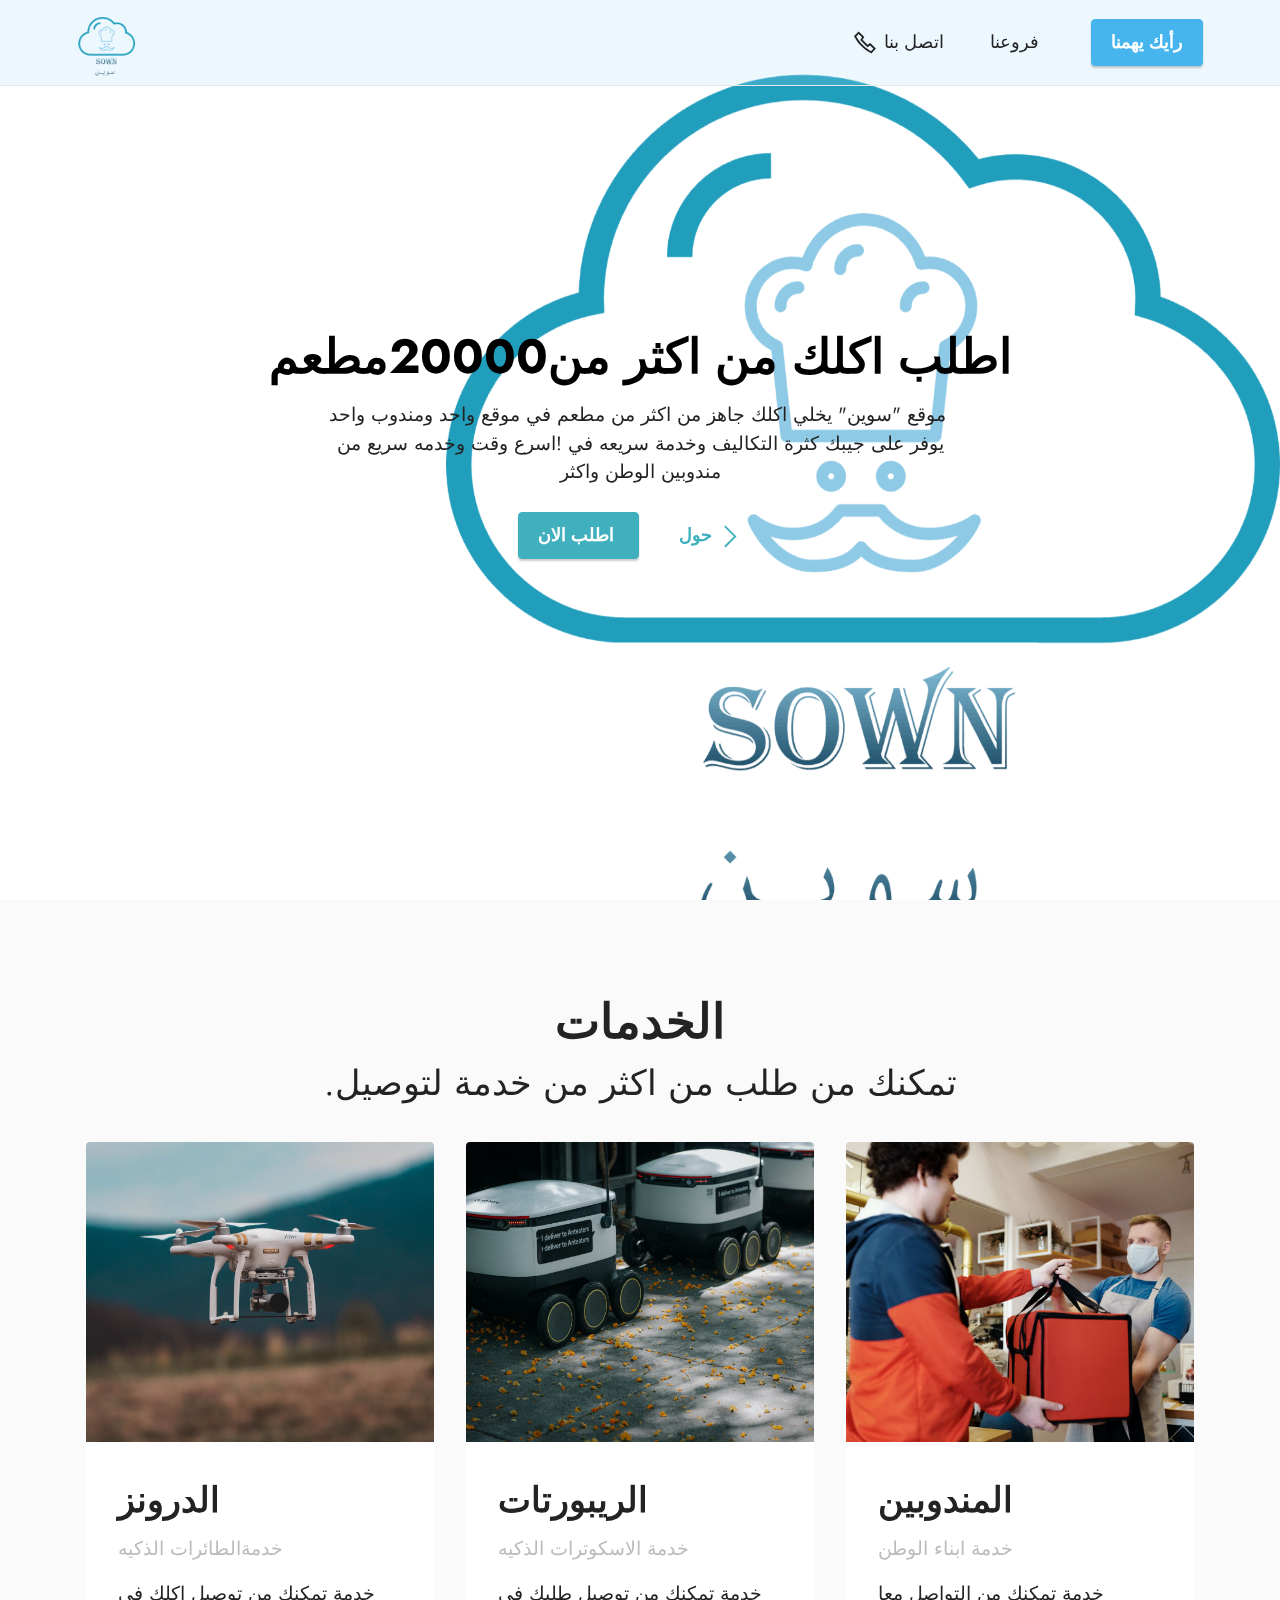
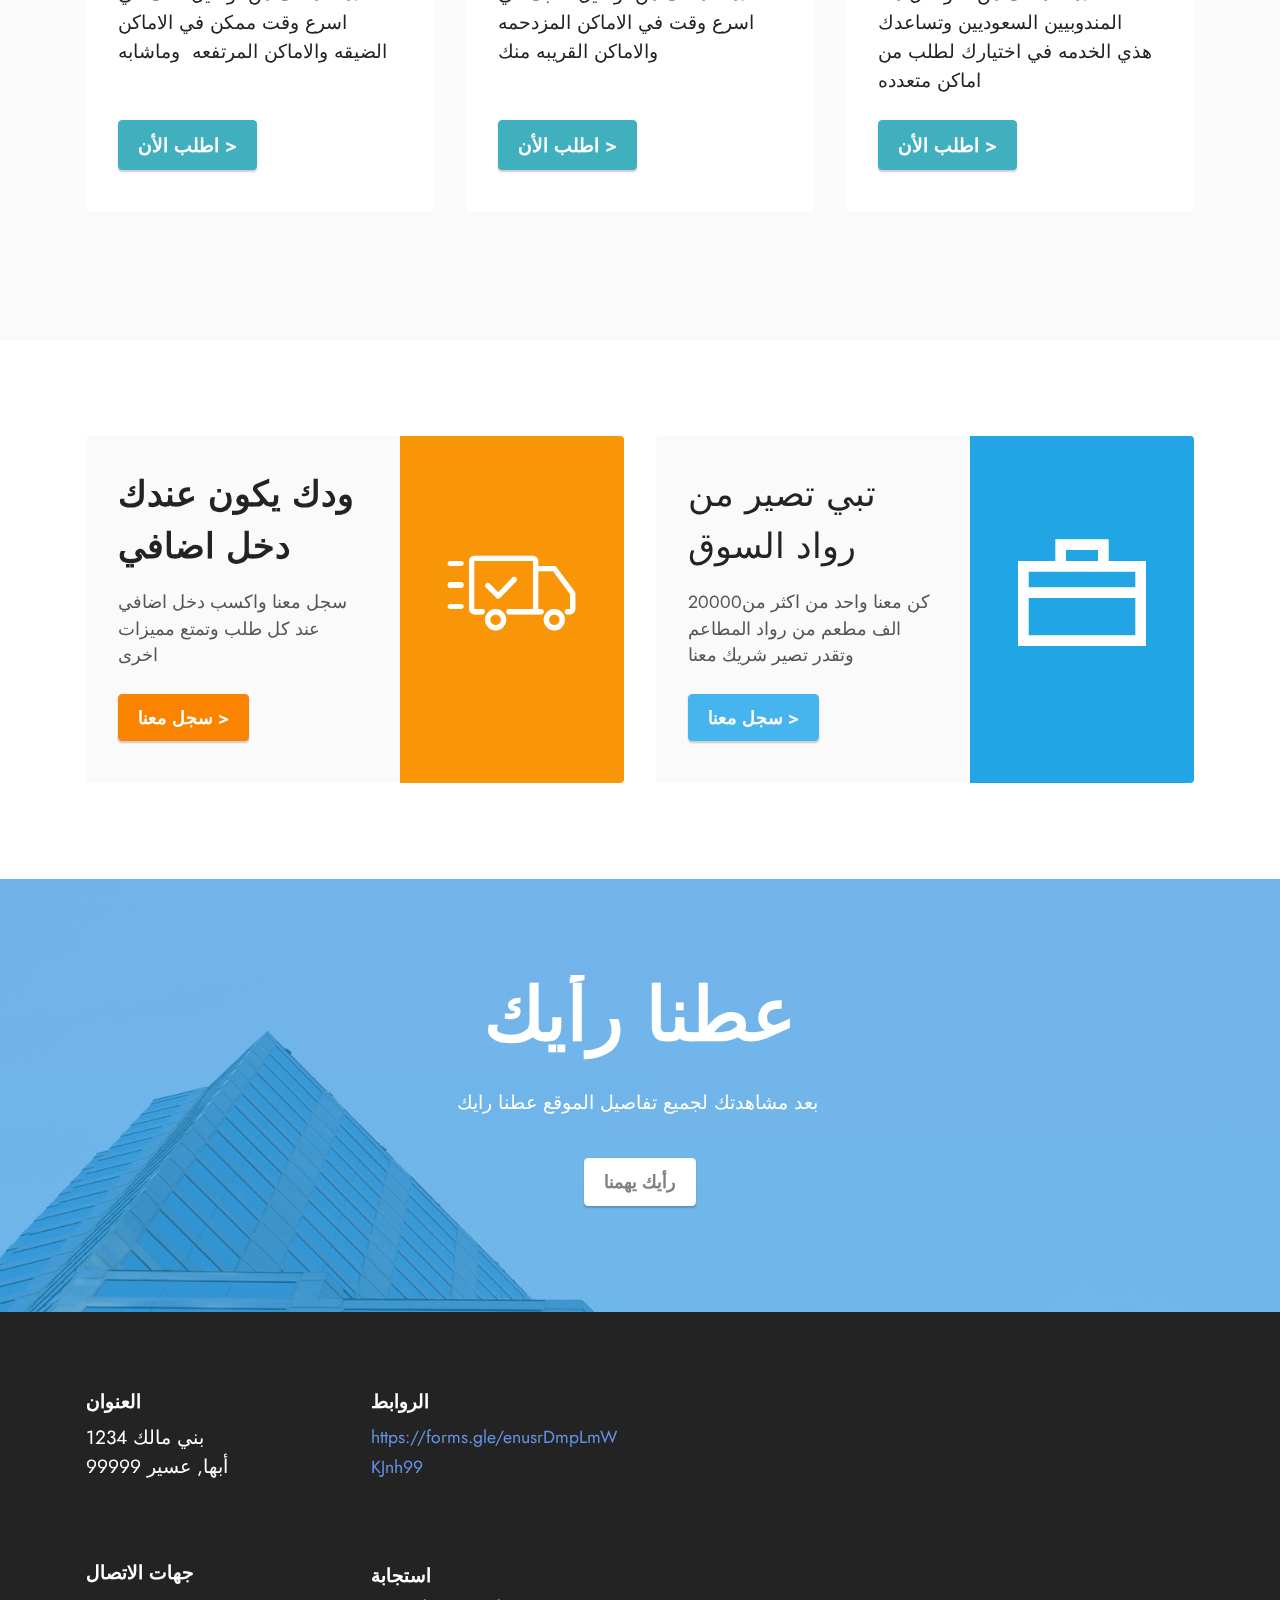
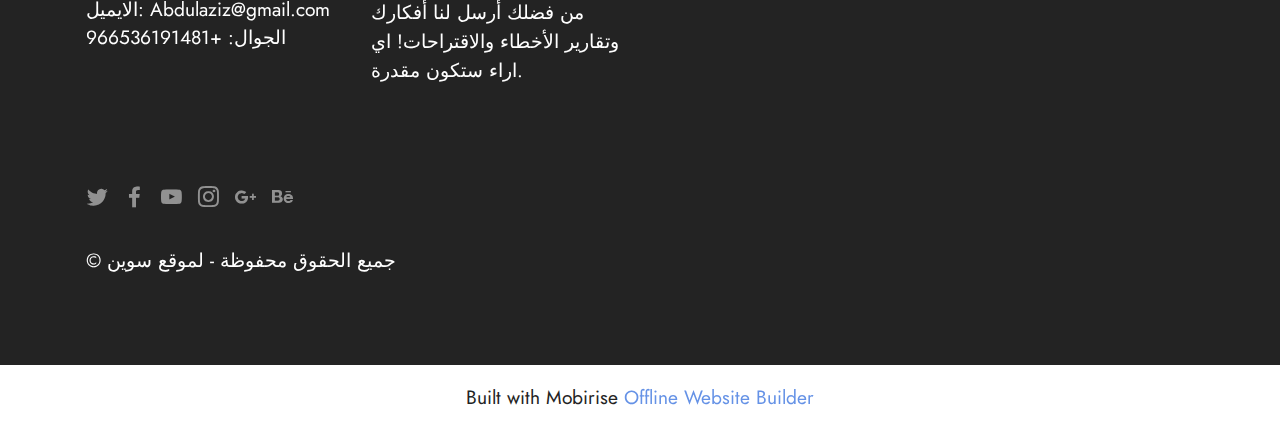
<file: index.html>
<!DOCTYPE html>
<html  >
<head>
  <!-- Site made with Mobirise Website Builder v5.6.8, https://mobirise.com -->
  <meta charset="UTF-8">
  <meta http-equiv="X-UA-Compatible" content="IE=edge">
  <meta name="generator" content="Mobirise v5.6.8, mobirise.com">
  <meta name="twitter:card" content="summary_large_image"/>
  <meta name="twitter:image:src" content="">
  <meta property="og:image" content="">
  <meta name="twitter:title" content="Home">
  <meta name="viewport" content="width=device-width, initial-scale=1, minimum-scale=1">
  <link rel="shortcut icon" href="assets/images/icon-3-107x85.png" type="image/x-icon">
  <meta name="description" content="">
  
  
  <title>Home</title>
  <link rel="stylesheet" href="assets/web/assets/mobirise-icons2/mobirise2.css">
  <link rel="stylesheet" href="assets/web/assets/mobirise-icons/mobirise-icons.css">
  <link rel="stylesheet" href="assets/bootstrap/css/bootstrap.min.css">
  <link rel="stylesheet" href="assets/bootstrap/css/bootstrap-grid.min.css">
  <link rel="stylesheet" href="assets/bootstrap/css/bootstrap-reboot.min.css">
  <link rel="stylesheet" href="assets/parallax/jarallax.css">
  <link rel="stylesheet" href="assets/dropdown/css/style.css">
  <link rel="stylesheet" href="assets/socicon/css/styles.css">
  <link rel="stylesheet" href="assets/theme/css/style.css">
  <link rel="preload" href="https://fonts.googleapis.com/css?family=Jost:100,200,300,400,500,600,700,800,900,100i,200i,300i,400i,500i,600i,700i,800i,900i&display=swap" as="style" onload="this.onload=null;this.rel='stylesheet'">
  <noscript><link rel="stylesheet" href="https://fonts.googleapis.com/css?family=Jost:100,200,300,400,500,600,700,800,900,100i,200i,300i,400i,500i,600i,700i,800i,900i&display=swap"></noscript>
  <link rel="preload" as="style" href="assets/mobirise/css/mbr-additional.css"><link rel="stylesheet" href="assets/mobirise/css/mbr-additional.css" type="text/css">
  
  
  
  
</head>
<body>
  
  <section data-bs-version="5.1" class="menu cid-s48OLK6784" once="menu" id="menu1-h">
    
    <nav class="navbar navbar-dropdown navbar-fixed-top navbar-expand-lg">
        <div class="container-fluid">
            <div class="navbar-brand">
                <span class="navbar-logo">
                    <a href="https://mobiri.se">
                        <img src="assets/images/icon-3-107x85.png" alt="Mobirise Website Builder" style="height: 4.3rem;">
                    </a>
                </span>
                
            </div>
            <button class="navbar-toggler" type="button" data-toggle="collapse" data-bs-toggle="collapse" data-target="#navbarSupportedContent" data-bs-target="#navbarSupportedContent" aria-controls="navbarNavAltMarkup" aria-expanded="false" aria-label="Toggle navigation">
                <div class="hamburger">
                    <span></span>
                    <span></span>
                    <span></span>
                    <span></span>
                </div>
            </button>
            <div class="collapse navbar-collapse" id="navbarSupportedContent">
                <ul class="navbar-nav nav-dropdown" data-app-modern-menu="true"><li class="nav-item"><a class="nav-link link text-black text-primary display-4" href="https://wa.me/966536191481"><span class="mobi-mbri mobi-mbri-phone mbr-iconfont mbr-iconfont-btn"></span>اتصل بنا</a></li><li class="nav-item"><a class="nav-link link text-black display-4" href="https://mobirise.com">فروعنا</a></li></ul>
                
                <div class="navbar-buttons mbr-section-btn"><a class="btn btn-info display-4" href="https://forms.gle/ESLYtECJnVwyTgXAA">رأيك يهمنا<br></a></div>
            </div>
        </div>
    </nav>

</section>

<section data-bs-version="5.1" class="header1 cid-s48MCQYojq mbr-fullscreen mbr-parallax-background" id="header1-f">

    

    <div class="mbr-overlay" style="opacity: 0; background-color: rgb(250, 250, 250);"></div>

    <div class="align-center container">
        <div class="row justify-content-center">
            <div class="col-12 col-lg-9">
                <h1 class="mbr-section-title mbr-fonts-style mb-3 display-2"><strong>اطلب اكلك من اكثر من20000مطعم</strong></h1>
                
                <p class="mbr-text mbr-fonts-style display-7">موقع "سوين" يخلي اكلك جاهز من اكثر من مطعم في موقع واحد ومندوب واحد&nbsp;<br>يوفر على جيبك كثرة التكاليف وخدمة سريعه في !اسرع وقت وخدمه سريع من<br>مندوبين الوطن واكثر</p>
                <div class="mbr-section-btn mt-3"><a class="btn btn-success display-4" href="https://mobirise.com">اطلب الان&nbsp;</a> <a class="btn btn-success-outline display-4" href="page1.html"><span class="mobi-mbri mobi-mbri-arrow-next mbr-iconfont mbr-iconfont-btn"></span>حول</a></div>
            </div>
        </div>
    </div>
</section>

<section data-bs-version="5.1" class="features4 cid-t7fcGRkXRn" id="features4-m">
    
    
    <div class="container">
        <div class="mbr-section-head">
            <h4 class="mbr-section-title mbr-fonts-style align-center mb-0 display-2">
                <strong>الخدمات</strong></h4>
            <h5 class="mbr-section-subtitle mbr-fonts-style align-center mb-0 mt-2 display-5">.تمكنك من طلب من اكثر من خدمة لتوصيل</h5>
        </div>
        <div class="row mt-4">
            <div class="item features-image сol-12 col-md-6 col-lg-4">
                <div class="item-wrapper">
                    <div class="item-img">
                        <img src="assets/images/jared-brashier-dunhkmskw6m-unsplash-695x521.jpg" alt="Mobirise Website Builder" title="">
                    </div>
                    <div class="item-content">
                        <h5 class="item-title mbr-fonts-style display-5"><strong>الدرونز</strong></h5>
                        <h6 class="item-subtitle mbr-fonts-style mt-1 display-7">خدمةالطائرات الذكيه</h6>
                        <p class="mbr-text mbr-fonts-style mt-3 display-7">خدمة تمكنك من توصيل اكلك في اسرع وقت ممكن في الاماكن الضيقه والاماكن المرتفعه&nbsp; وماشابه</p>
                    </div>
                    <div class="mbr-section-btn item-footer mt-2"><a href="" class="btn item-btn btn-success display-7" target="_blank">اطلب الأن &gt;</a></div>
                </div>
            </div>
            <div class="item features-image сol-12 col-md-6 col-lg-4">
                <div class="item-wrapper">
                    <div class="item-img">
                        <img src="assets/images/pexels-kindel-media-8566624-695x521.jpg" alt="Mobirise Website Builder" title="">
                    </div>
                    <div class="item-content">
                        <h5 class="item-title mbr-fonts-style display-5"><strong>الريبورتات</strong></h5>
                        <h6 class="item-subtitle mbr-fonts-style mt-1 display-7">
                            خدمة الاسكوترات الذكيه</h6>
                        <p class="mbr-text mbr-fonts-style mt-3 display-7">خدمة تمكنك من توصيل طلبك في اسرع وقت في الاماكن المزدحمه والاماكن القريبه منك</p>
                    </div>
                    <div class="mbr-section-btn item-footer mt-2"><a href="" class="btn item-btn btn-success display-7" target="_blank">اطلب الأن &gt;</a></div>
                </div>
            </div>
            <div class="item features-image сol-12 col-md-6 col-lg-4">
                <div class="item-wrapper">
                    <div class="item-img">
                        <img src="assets/images/pexels-norma-mortenson-4393668-695x463.jpg" alt="Mobirise Website Builder" title="">
                    </div>
                    <div class="item-content">
                        <h5 class="item-title mbr-fonts-style display-5"><strong>المندوبين</strong><strong><br></strong></h5>
                        <h6 class="item-subtitle mbr-fonts-style mt-1 display-7">خدمة ابناء الوطن</h6>
                        <p class="mbr-text mbr-fonts-style mt-3 display-7">خدمة تمكنك من التواصل معا المندوبيين السعوديين وتساعدك هذي الخدمه في اختيارك لطلب من اماكن متعدده</p>
                    </div>
                    <div class="mbr-section-btn item-footer mt-2"><a href="" class="btn item-btn btn-success display-7" target="_blank">اطلب الأن &gt;</a></div>
                </div>
            </div>

        </div>
    </div>
</section>

<section data-bs-version="5.1" class="features5 cid-t7ftgBF61m mbr-parallax-background" id="features6-n">

    

    
    <div class="mbr-overlay" style="opacity: 0.5; background-color: rgb(255, 255, 255);">
    </div>
    <div class="container">
        <div class="row justify-content-center">
            <div class="card col-12 col-lg-6">
                <div class="card-wrapper mbr-flex">
                    <div class="card-box align-left">
                        
                        <h5 class="card-title mbr-fonts-style align-left mb-3 display-5"><strong>ودك يكون عندك دخل اضافي</strong></h5>
                        <p class="mbr-text mbr-fonts-style mb-3 display-4">سجل معنا واكسب دخل اضافي عند كل طلب وتمتع مميزات اخرى&nbsp;</p>
                        <div class="mbr-section-btn"><a href="https://mobiri.se" class="btn btn-danger display-4">سجل معنا &gt;</a></div>
                    </div>
                    <div class="img-wrapper img1 align-center">
                        <span class="mbr-iconfont mbri-delivery"></span>
                    </div>
                </div>
            </div>

            <div class="card col-12 col-lg-6">
                <div class="card-wrapper mbr-flex">
                    <div class="card-box align-left">
                        
                        <h5 class="card-title mbr-fonts-style align-left mb-3 display-5">تبي تصير من رواد السوق</h5>
                        <p class="mbr-text mbr-fonts-style mb-3 display-4">كن معنا واحد من اكثر من20000 الف مطعم من رواد المطاعم وتقدر تصير شريك معنا&nbsp;</p>
                        <div class="mbr-section-btn"><a href="https://mobiri.se" class="btn btn-info display-4">سجل معنا &gt;</a></div>
                    </div>
                    <div class="img-wrapper img2 align-center">
                        <span class="mbr-iconfont mobi-mbri-briefcase mobi-mbri"></span>
                    </div>
                </div>
            </div>
        </div>
    </div>
</section>

<section data-bs-version="5.1" class="info3 cid-t7fzM3FSlh" id="info3-p">

    

    
    <div class="mbr-overlay" style="opacity: 0.6; background-color: rgb(34, 165, 229);">
    </div>

    <div class="container">
        <div class="row justify-content-center">
            <div class="card col-12 col-lg-10">
                <div class="card-wrapper">
                    <div class="card-box align-center">
                        <h4 class="card-title mbr-fonts-style align-center mb-4 display-1"><strong>عطنا رأيك</strong></h4>
                        <p class="mbr-text mbr-fonts-style mb-4 display-7">بعد مشاهدتك لجميع تفاصيل الموقع عطنا رايك&nbsp;</p>
                        <div class="mbr-section-btn mt-3"><a class="btn btn-warning display-4" href="https://forms.gle/ESLYtECJnVwyTgXAA">رأيك يهمنا</a></div>
                    </div>
                </div>
            </div>
        </div>
    </div>
</section>

<section data-bs-version="5.1" class="footer6 cid-t7fTF2hBkw" once="footers" id="footer6-t">

    

    

    <div class="container">
        <div class="row content mbr-white">
            <div class="col-12 col-md-3 mbr-fonts-style display-7">
                <h5 class="mbr-section-subtitle mbr-fonts-style mb-2 display-7">
                    <strong>العنوان</strong></h5>
                <p class="mbr-text mbr-fonts-style display-7">
                    1234 بني مالك<br>أبها, عسير 99999
                </p> <br>
                <h5 class="mbr-section-subtitle mbr-fonts-style mb-2 mt-4 display-7"><strong>جهات الاتصال</strong></h5>
                <p class="mbr-text mbr-fonts-style mb-4 display-7">الايميل: Abdulaziz@gmail.com<br>الجوال: +966536191481<br><br></p>
            </div>
            <div class="col-12 col-md-3 mbr-fonts-style display-7">
                <h5 class="mbr-section-subtitle mbr-fonts-style mb-2 display-7"><strong>الروابط</strong></h5>
                <ul class="list mbr-fonts-style mb-4 display-4">
                    <li class="mbr-text item-wrap"><a href="https://forms.gle/enusrDmpLmWKJnh99" class="text-primary">https://forms.gle/enusrDmpLmWKJnh99</a></li>
                    <li class="mbr-text item-wrap"><br></li>
                </ul>
                <h5 class="mbr-section-subtitle mbr-fonts-style mb-2 mt-5 display-7">
                    <strong>استجابة</strong>
                </h5>
                <p class="mbr-text mbr-fonts-style mb-4 display-7">
                    من فضلك أرسل لنا أفكارك وتقارير الأخطاء والاقتراحات! اي اراء ستكون مقدرة.
                </p>
            </div>
            <div class="col-12 col-md-6">
                <div class="google-map"><iframe frameborder="0" style="border:0" src="https://www.google.com/maps/embed/v1/place?key=AIzaSyDk89J4FSunMF33ruMVWJaJht_Ro0kvoXs&amp;q=350 5th Ave, New York, NY 10118" allowfullscreen=""></iframe></div>
            </div>
            <div class="col-md-6">
                <div class="social-list align-left">
                    <div class="soc-item">
                        <a href="https://twitter.com/mobirise" target="_blank">
                            <span class="socicon-twitter socicon mbr-iconfont mbr-iconfont-social"></span>
                        </a>
                    </div>
                    <div class="soc-item">
                        <a href="https://www.facebook.com/pages/Mobirise/1616226671953247" target="_blank">
                            <span class="socicon-facebook socicon mbr-iconfont mbr-iconfont-social"></span>
                        </a>
                    </div>
                    <div class="soc-item">
                        <a href="https://www.youtube.com/c/mobirise" target="_blank">
                            <span class="socicon-youtube socicon mbr-iconfont mbr-iconfont-social"></span>
                        </a>
                    </div>
                    <div class="soc-item">
                        <a href="https://instagram.com/mobirise" target="_blank">
                            <span class="socicon-instagram socicon mbr-iconfont mbr-iconfont-social"></span>
                        </a>
                    </div>
                    <div class="soc-item">
                        <a href="https://plus.google.com/u/0/+Mobirise" target="_blank">
                            <span class="socicon-googleplus socicon mbr-iconfont mbr-iconfont-social"></span>
                        </a>
                    </div>
                    <div class="soc-item">
                        <a href="https://www.behance.net/Mobirise" target="_blank">
                            <span class="socicon-behance socicon mbr-iconfont mbr-iconfont-social"></span>
                        </a>
                    </div>
                </div>
            </div>
        </div>
        <div class="footer-lower">
            <div class="media-container-row">
                <div class="col-sm-12">
                    <hr>
                </div>
            </div>
            <div class="col-sm-12 copyright pl-0">
                <p class="mbr-text mbr-fonts-style mbr-white display-7">
                    ©&nbsp;جميع الحقوق محفوظة - لموقع سوين</p>
            </div>
        </div>
    </div>
</section><section class="display-7" style="padding: 0;align-items: center;justify-content: center;flex-wrap: wrap;    align-content: center;display: flex;position: relative;height: 4rem;"><a href="https://mobiri.se/2782370" style="flex: 1 1;height: 4rem;position: absolute;width: 100%;z-index: 1;"><img alt="" style="height: 4rem;" src="[data-uri]"></a><p style="margin: 0;text-align: center;" class="display-7">Built with Mobirise &#8204;</p><a style="z-index:1" href="https://mobirise.com/offline-website-builder.html">Offline Website Builder</a></section><script src="assets/bootstrap/js/bootstrap.bundle.min.js"></script>  <script src="assets/parallax/jarallax.js"></script>  <script src="assets/smoothscroll/smooth-scroll.js"></script>  <script src="assets/ytplayer/index.js"></script>  <script src="assets/dropdown/js/navbar-dropdown.js"></script>  <script src="assets/theme/js/script.js"></script>  
  
  
</body>
</html>
</file>
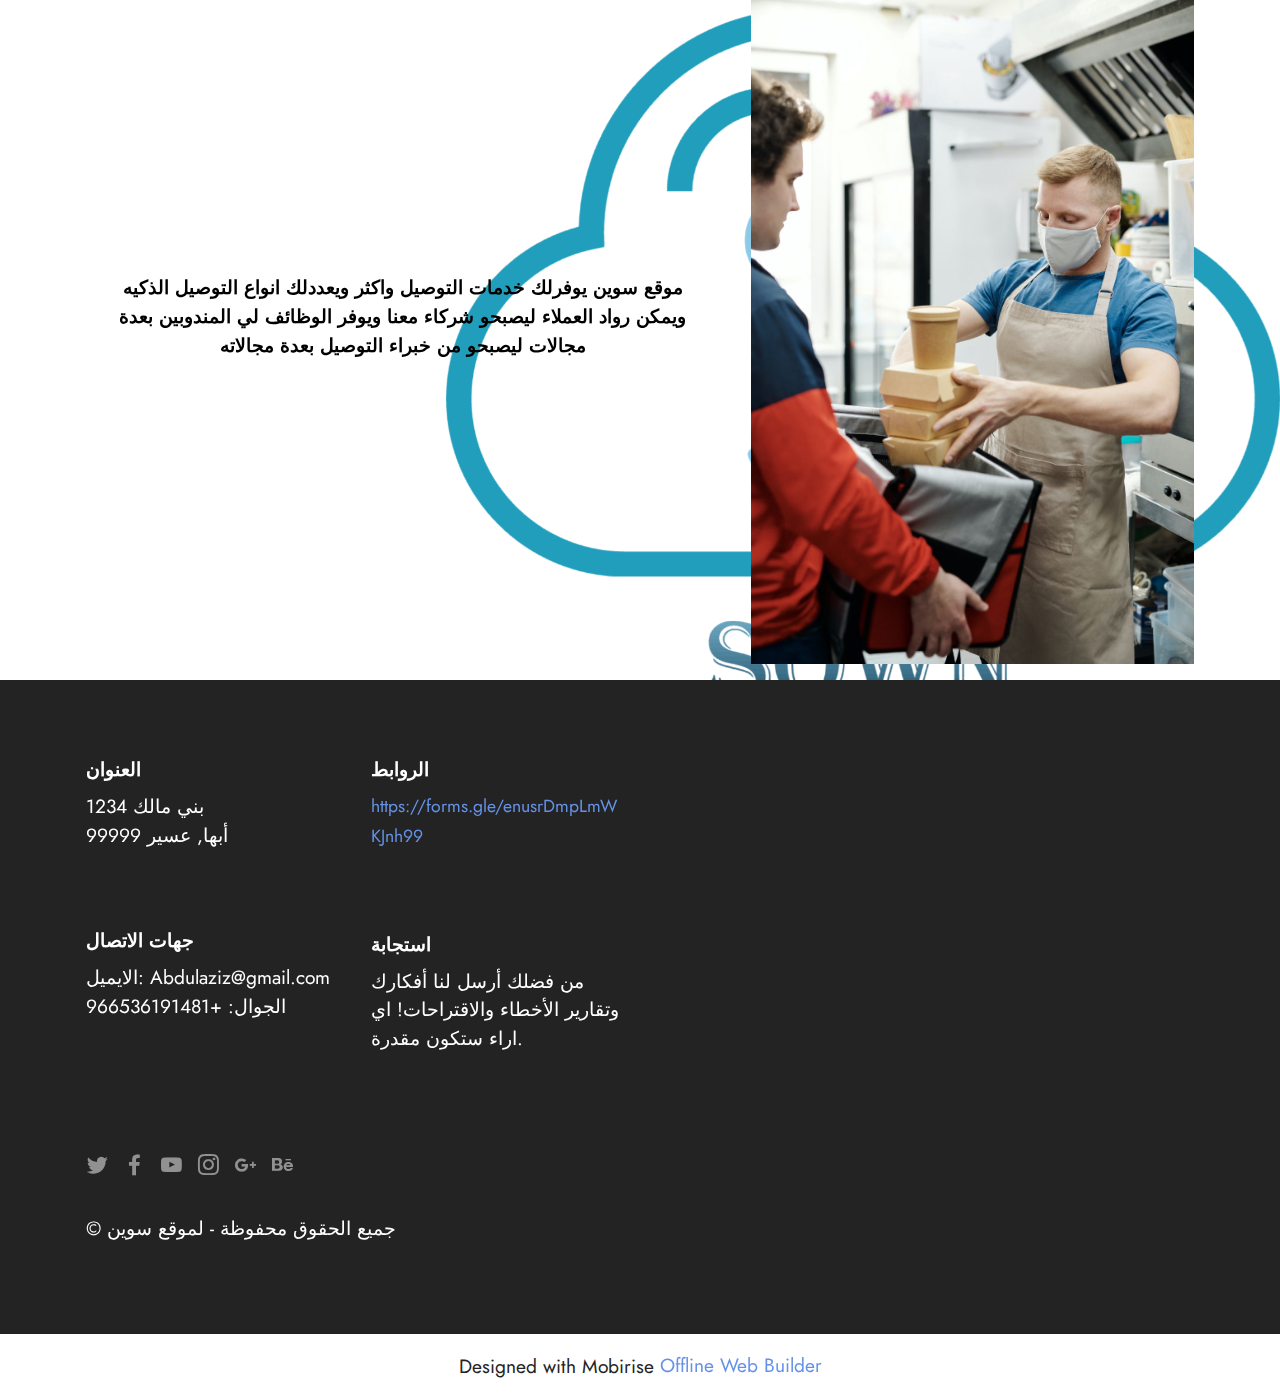
<file: page1.html>
<!DOCTYPE html>
<html  >
<head>
  <!-- Site made with Mobirise Website Builder v5.6.8, https://mobirise.com -->
  <meta charset="UTF-8">
  <meta http-equiv="X-UA-Compatible" content="IE=edge">
  <meta name="generator" content="Mobirise v5.6.8, mobirise.com">
  <meta name="twitter:card" content="summary_large_image"/>
  <meta name="twitter:image:src" content="">
  <meta property="og:image" content="">
  <meta name="twitter:title" content="Page 1">
  <meta name="viewport" content="width=device-width, initial-scale=1, minimum-scale=1">
  <link rel="shortcut icon" href="assets/images/icon-3-107x85.png" type="image/x-icon">
  <meta name="description" content="">
  
  
  <title>Page 1</title>
  <link rel="stylesheet" href="assets/bootstrap/css/bootstrap.min.css">
  <link rel="stylesheet" href="assets/bootstrap/css/bootstrap-grid.min.css">
  <link rel="stylesheet" href="assets/bootstrap/css/bootstrap-reboot.min.css">
  <link rel="stylesheet" href="assets/parallax/jarallax.css">
  <link rel="stylesheet" href="assets/socicon/css/styles.css">
  <link rel="stylesheet" href="assets/theme/css/style.css">
  <link rel="preload" href="https://fonts.googleapis.com/css?family=Jost:100,200,300,400,500,600,700,800,900,100i,200i,300i,400i,500i,600i,700i,800i,900i&display=swap" as="style" onload="this.onload=null;this.rel='stylesheet'">
  <noscript><link rel="stylesheet" href="https://fonts.googleapis.com/css?family=Jost:100,200,300,400,500,600,700,800,900,100i,200i,300i,400i,500i,600i,700i,800i,900i&display=swap"></noscript>
  <link rel="preload" as="style" href="assets/mobirise/css/mbr-additional.css"><link rel="stylesheet" href="assets/mobirise/css/mbr-additional.css" type="text/css">
  
  
  
  
</head>
<body>
  
  <section data-bs-version="5.1" class="testimonials1 cid-t7fPdpGH2X mbr-parallax-background" id="testimonials1-s">
    

    
    <div class="mbr-overlay" style="opacity: 0; background-color: rgb(255, 255, 255);">
    </div>
    <div class="container">
        
        <div class="row align-items-center">
            <div class="col-12 col-md-5">
                <div class="image-wrapper">
                    <img src="assets/images/pexels-norma-mortenson-4393667-1075x1612.jpg" alt="Mobirise Website Builder">
                </div>
            </div>
            <div class="col-12 col-md">
                <div class="text-wrapper">
                    <p class="mbr-text mbr-fonts-style mb-4 display-7"><strong>موقع سوين يوفرلك خدمات التوصيل واكثر ويعددلك انواع التوصيل الذكيه ويمكن رواد العملاء ليصبحو شركاء معنا ويوفر الوظائف لي المندوبين بعدة مجالات ليصبحو من خبراء التوصيل بعدة مجالاته</strong></p>
                    
                    
                </div>
            </div>
        </div>
    </div>
</section>

<section data-bs-version="5.1" class="footer6 cid-t7fTF2hBkw" once="footers" id="footer6-t">

    

    

    <div class="container">
        <div class="row content mbr-white">
            <div class="col-12 col-md-3 mbr-fonts-style display-7">
                <h5 class="mbr-section-subtitle mbr-fonts-style mb-2 display-7">
                    <strong>العنوان</strong></h5>
                <p class="mbr-text mbr-fonts-style display-7">
                    1234 بني مالك<br>أبها, عسير 99999
                </p> <br>
                <h5 class="mbr-section-subtitle mbr-fonts-style mb-2 mt-4 display-7"><strong>جهات الاتصال</strong></h5>
                <p class="mbr-text mbr-fonts-style mb-4 display-7">الايميل: Abdulaziz@gmail.com<br>الجوال: +966536191481<br><br></p>
            </div>
            <div class="col-12 col-md-3 mbr-fonts-style display-7">
                <h5 class="mbr-section-subtitle mbr-fonts-style mb-2 display-7"><strong>الروابط</strong></h5>
                <ul class="list mbr-fonts-style mb-4 display-4">
                    <li class="mbr-text item-wrap"><a href="https://forms.gle/enusrDmpLmWKJnh99" class="text-primary">https://forms.gle/enusrDmpLmWKJnh99</a></li>
                    <li class="mbr-text item-wrap"><br></li>
                </ul>
                <h5 class="mbr-section-subtitle mbr-fonts-style mb-2 mt-5 display-7">
                    <strong>استجابة</strong>
                </h5>
                <p class="mbr-text mbr-fonts-style mb-4 display-7">
                    من فضلك أرسل لنا أفكارك وتقارير الأخطاء والاقتراحات! اي اراء ستكون مقدرة.
                </p>
            </div>
            <div class="col-12 col-md-6">
                <div class="google-map"><iframe frameborder="0" style="border:0" src="https://www.google.com/maps/embed/v1/place?key=AIzaSyDk89J4FSunMF33ruMVWJaJht_Ro0kvoXs&amp;q=350 5th Ave, New York, NY 10118" allowfullscreen=""></iframe></div>
            </div>
            <div class="col-md-6">
                <div class="social-list align-left">
                    <div class="soc-item">
                        <a href="https://twitter.com/mobirise" target="_blank">
                            <span class="socicon-twitter socicon mbr-iconfont mbr-iconfont-social"></span>
                        </a>
                    </div>
                    <div class="soc-item">
                        <a href="https://www.facebook.com/pages/Mobirise/1616226671953247" target="_blank">
                            <span class="socicon-facebook socicon mbr-iconfont mbr-iconfont-social"></span>
                        </a>
                    </div>
                    <div class="soc-item">
                        <a href="https://www.youtube.com/c/mobirise" target="_blank">
                            <span class="socicon-youtube socicon mbr-iconfont mbr-iconfont-social"></span>
                        </a>
                    </div>
                    <div class="soc-item">
                        <a href="https://instagram.com/mobirise" target="_blank">
                            <span class="socicon-instagram socicon mbr-iconfont mbr-iconfont-social"></span>
                        </a>
                    </div>
                    <div class="soc-item">
                        <a href="https://plus.google.com/u/0/+Mobirise" target="_blank">
                            <span class="socicon-googleplus socicon mbr-iconfont mbr-iconfont-social"></span>
                        </a>
                    </div>
                    <div class="soc-item">
                        <a href="https://www.behance.net/Mobirise" target="_blank">
                            <span class="socicon-behance socicon mbr-iconfont mbr-iconfont-social"></span>
                        </a>
                    </div>
                </div>
            </div>
        </div>
        <div class="footer-lower">
            <div class="media-container-row">
                <div class="col-sm-12">
                    <hr>
                </div>
            </div>
            <div class="col-sm-12 copyright pl-0">
                <p class="mbr-text mbr-fonts-style mbr-white display-7">
                    ©&nbsp;جميع الحقوق محفوظة - لموقع سوين</p>
            </div>
        </div>
    </div>
</section><section class="display-7" style="padding: 0;align-items: center;justify-content: center;flex-wrap: wrap;    align-content: center;display: flex;position: relative;height: 4rem;"><a href="https://mobiri.se/2782370" style="flex: 1 1;height: 4rem;position: absolute;width: 100%;z-index: 1;"><img alt="" style="height: 4rem;" src="[data-uri]"></a><p style="margin: 0;text-align: center;" class="display-7">Designed with Mobirise &#8204;</p><a style="z-index:1" href="https://mobirise.com/offline-website-builder.html">Offline Web Builder</a></section><script src="assets/bootstrap/js/bootstrap.bundle.min.js"></script>  <script src="assets/parallax/jarallax.js"></script>  <script src="assets/smoothscroll/smooth-scroll.js"></script>  <script src="assets/ytplayer/index.js"></script>  <script src="assets/theme/js/script.js"></script>  
  
  
</body>
</html>
</file>
<file: assets/web/assets/mobirise-icons2/mobirise2.css>
@font-face {
  font-family: 'Moririse2';
  font-display: swap;
  src:  url('mobirise2.eot?f2bix4');
  src:  url('mobirise2.eot?f2bix4#iefix') format('embedded-opentype'),
    url('mobirise2.ttf?f2bix4') format('truetype'),
    url('mobirise2.woff?f2bix4') format('woff'),
    url('mobirise2.svg?f2bix4#mobirise2') format('svg');
  font-weight: normal;
  font-style: normal;
}

[class^="mobi-"], [class*=" mobi-"] {
  /* use !important to prevent issues with browser extensions that change fonts */
  font-family: 'Moririse2' !important;
  speak: none;
  font-style: normal;
  font-weight: normal;
  font-variant: normal;
  text-transform: none;
  line-height: 1;

  /* Better Font Rendering =========== */
  -webkit-font-smoothing: antialiased;
  -moz-osx-font-smoothing: grayscale;
}

.mobi-mbri-add-submenu:before {
  content: "\e900";
}
.mobi-mbri-alert:before {
  content: "\e901";
}
.mobi-mbri-align-center:before {
  content: "\e902";
}
.mobi-mbri-align-justify:before {
  content: "\e903";
}
.mobi-mbri-align-left:before {
  content: "\e904";
}
.mobi-mbri-align-right:before {
  content: "\e905";
}
.mobi-mbri-android:before {
  content: "\e906";
}
.mobi-mbri-apple:before {
  content: "\e907";
}
.mobi-mbri-arrow-down:before {
  content: "\e908";
}
.mobi-mbri-arrow-next:before {
  content: "\e909";
}
.mobi-mbri-arrow-prev:before {
  content: "\e90a";
}
.mobi-mbri-arrow-up:before {
  content: "\e90b";
}
.mobi-mbri-bold:before {
  content: "\e90c";
}
.mobi-mbri-bookmark:before {
  content: "\e90d";
}
.mobi-mbri-bootstrap:before {
  content: "\e90e";
}
.mobi-mbri-briefcase:before {
  content: "\e90f";
}
.mobi-mbri-browse:before {
  content: "\e910";
}
.mobi-mbri-bulleted-list:before {
  content: "\e911";
}
.mobi-mbri-calendar:before {
  content: "\e912";
}
.mobi-mbri-camera:before {
  content: "\e913";
}
.mobi-mbri-cart-add:before {
  content: "\e914";
}
.mobi-mbri-cart-full:before {
  content: "\e915";
}
.mobi-mbri-cash:before {
  content: "\e916";
}
.mobi-mbri-change-style:before {
  content: "\e917";
}
.mobi-mbri-chat:before {
  content: "\e918";
}
.mobi-mbri-clock:before {
  content: "\e919";
}
.mobi-mbri-close:before {
  content: "\e91a";
}
.mobi-mbri-cloud:before {
  content: "\e91b";
}
.mobi-mbri-code:before {
  content: "\e91c";
}
.mobi-mbri-contact-form:before {
  content: "\e91d";
}
.mobi-mbri-credit-card:before {
  content: "\e91e";
}
.mobi-mbri-cursor-click:before {
  content: "\e91f";
}
.mobi-mbri-cust-feedback:before {
  content: "\e920";
}
.mobi-mbri-database:before {
  content: "\e921";
}
.mobi-mbri-delivery:before {
  content: "\e922";
}
.mobi-mbri-desktop:before {
  content: "\e923";
}
.mobi-mbri-devices:before {
  content: "\e924";
}
.mobi-mbri-down:before {
  content: "\e925";
}
.mobi-mbri-download-2:before {
  content: "\e926";
}
.mobi-mbri-download:before {
  content: "\e927";
}
.mobi-mbri-drag-n-drop-2:before {
  content: "\e928";
}
.mobi-mbri-drag-n-drop:before {
  content: "\e929";
}
.mobi-mbri-edit-2:before {
  content: "\e92a";
}
.mobi-mbri-edit:before {
  content: "\e92b";
}
.mobi-mbri-error:before {
  content: "\e92c";
}
.mobi-mbri-extension:before {
  content: "\e92d";
}
.mobi-mbri-features:before {
  content: "\e92e";
}
.mobi-mbri-file:before {
  content: "\e92f";
}
.mobi-mbri-flag:before {
  content: "\e930";
}
.mobi-mbri-folder:before {
  content: "\e931";
}
.mobi-mbri-gift:before {
  content: "\e932";
}
.mobi-mbri-github:before {
  content: "\e933";
}
.mobi-mbri-globe-2:before {
  content: "\e934";
}
.mobi-mbri-globe:before {
  content: "\e935";
}
.mobi-mbri-growing-chart:before {
  content: "\e936";
}
.mobi-mbri-hearth:before {
  content: "\e937";
}
.mobi-mbri-help:before {
  content: "\e938";
}
.mobi-mbri-home:before {
  content: "\e939";
}
.mobi-mbri-hot-cup:before {
  content: "\e93a";
}
.mobi-mbri-idea:before {
  content: "\e93b";
}
.mobi-mbri-image-gallery:before {
  content: "\e93c";
}
.mobi-mbri-image-slider:before {
  content: "\e93d";
}
.mobi-mbri-info:before {
  content: "\e93e";
}
.mobi-mbri-italic:before {
  content: "\e93f";
}
.mobi-mbri-key:before {
  content: "\e940";
}
.mobi-mbri-laptop:before {
  content: "\e941";
}
.mobi-mbri-layers:before {
  content: "\e942";
}
.mobi-mbri-left-right:before {
  content: "\e943";
}
.mobi-mbri-left:before {
  content: "\e944";
}
.mobi-mbri-letter:before {
  content: "\e945";
}
.mobi-mbri-like:before {
  content: "\e946";
}
.mobi-mbri-link:before {
  content: "\e947";
}
.mobi-mbri-lock:before {
  content: "\e948";
}
.mobi-mbri-login:before {
  content: "\e949";
}
.mobi-mbri-logout:before {
  content: "\e94a";
}
.mobi-mbri-magic-stick:before {
  content: "\e94b";
}
.mobi-mbri-map-pin:before {
  content: "\e94c";
}
.mobi-mbri-menu:before {
  content: "\e94d";
}
.mobi-mbri-mobile-2:before {
  content: "\e94e";
}
.mobi-mbri-mobile-horizontal:before {
  content: "\e94f";
}
.mobi-mbri-mobile:before {
  content: "\e950";
}
.mobi-mbri-mobirise:before {
  content: "\e951";
}
.mobi-mbri-more-horizontal:before {
  content: "\e952";
}
.mobi-mbri-more-vertical:before {
  content: "\e953";
}
.mobi-mbri-music:before {
  content: "\e954";
}
.mobi-mbri-new-file:before {
  content: "\e955";
}
.mobi-mbri-numbered-list:before {
  content: "\e956";
}
.mobi-mbri-opened-folder:before {
  content: "\e957";
}
.mobi-mbri-pages:before {
  content: "\e958";
}
.mobi-mbri-paper-plane:before {
  content: "\e959";
}
.mobi-mbri-paperclip:before {
  content: "\e95a";
}
.mobi-mbri-phone:before {
  content: "\e95b";
}
.mobi-mbri-photo:before {
  content: "\e95c";
}
.mobi-mbri-photos:before {
  content: "\e95d";
}
.mobi-mbri-pin:before {
  content: "\e95e";
}
.mobi-mbri-play:before {
  content: "\e95f";
}
.mobi-mbri-plus:before {
  content: "\e960";
}
.mobi-mbri-preview:before {
  content: "\e961";
}
.mobi-mbri-print:before {
  content: "\e962";
}
.mobi-mbri-protect:before {
  content: "\e963";
}
.mobi-mbri-question:before {
  content: "\e964";
}
.mobi-mbri-quote-left:before {
  content: "\e965";
}
.mobi-mbri-quote-right:before {
  content: "\e966";
}
.mobi-mbri-redo:before {
  content: "\e967";
}
.mobi-mbri-refresh:before {
  content: "\e968";
}
.mobi-mbri-responsive-2:before {
  content: "\e969";
}
.mobi-mbri-responsive:before {
  content: "\e96a";
}
.mobi-mbri-right:before {
  content: "\e96b";
}
.mobi-mbri-rocket:before {
  content: "\e96c";
}
.mobi-mbri-sad-face:before {
  content: "\e96d";
}
.mobi-mbri-sale:before {
  content: "\e96e";
}
.mobi-mbri-save:before {
  content: "\e96f";
}
.mobi-mbri-search:before {
  content: "\e970";
}
.mobi-mbri-setting-2:before {
  content: "\e971";
}
.mobi-mbri-setting-3:before {
  content: "\e972";
}
.mobi-mbri-setting:before {
  content: "\e973";
}
.mobi-mbri-share:before {
  content: "\e974";
}
.mobi-mbri-shopping-bag:before {
  content: "\e975";
}
.mobi-mbri-shopping-basket:before {
  content: "\e976";
}
.mobi-mbri-shopping-cart:before {
  content: "\e977";
}
.mobi-mbri-sites:before {
  content: "\e978";
}
.mobi-mbri-smile-face:before {
  content: "\e979";
}
.mobi-mbri-speed:before {
  content: "\e97a";
}
.mobi-mbri-star:before {
  content: "\e97b";
}
.mobi-mbri-success:before {
  content: "\e97c";
}
.mobi-mbri-sun:before {
  content: "\e97d";
}
.mobi-mbri-sun2:before {
  content: "\e97e";
}
.mobi-mbri-tablet-vertical:before {
  content: "\e97f";
}
.mobi-mbri-tablet:before {
  content: "\e980";
}
.mobi-mbri-target:before {
  content: "\e981";
}
.mobi-mbri-timer:before {
  content: "\e982";
}
.mobi-mbri-to-ftp:before {
  content: "\e983";
}
.mobi-mbri-to-local-drive:before {
  content: "\e984";
}
.mobi-mbri-touch-swipe:before {
  content: "\e985";
}
.mobi-mbri-touch:before {
  content: "\e986";
}
.mobi-mbri-trash:before {
  content: "\e987";
}
.mobi-mbri-underline:before {
  content: "\e988";
}
.mobi-mbri-undo:before {
  content: "\e989";
}
.mobi-mbri-unlink:before {
  content: "\e98a";
}
.mobi-mbri-unlock:before {
  content: "\e98b";
}
.mobi-mbri-up-down:before {
  content: "\e98c";
}
.mobi-mbri-up:before {
  content: "\e98d";
}
.mobi-mbri-update:before {
  content: "\e98e";
}
.mobi-mbri-upload-2:before {
  content: "\e98f";
}
.mobi-mbri-upload:before {
  content: "\e990";
}
.mobi-mbri-user-2:before {
  content: "\e991";
}
.mobi-mbri-user:before {
  content: "\e992";
}
.mobi-mbri-users:before {
  content: "\e993";
}
.mobi-mbri-video-play:before {
  content: "\e994";
}
.mobi-mbri-video:before {
  content: "\e995";
}
.mobi-mbri-watch:before {
  content: "\e996";
}
.mobi-mbri-website-theme-2:before {
  content: "\e997";
}
.mobi-mbri-website-theme:before {
  content: "\e998";
}
.mobi-mbri-wifi:before {
  content: "\e999";
}
.mobi-mbri-windows:before {
  content: "\e99a";
}
.mobi-mbri-zoom-in:before {
  content: "\e99b";
}
.mobi-mbri-zoom-out:before {
  content: "\e99c";
}
</file>
<file: assets/web/assets/mobirise-icons/mobirise-icons.css>
@font-face {
  font-family: 'MobiriseIcons';
  src:  url('mobirise-icons.eot?spat4u');
  src:  url('mobirise-icons.eot?spat4u#iefix') format('embedded-opentype'),
    url('mobirise-icons.ttf?spat4u') format('truetype'),
    url('mobirise-icons.woff?spat4u') format('woff'),
    url('mobirise-icons.svg?spat4u#MobiriseIcons') format('svg');
  font-weight: normal;
  font-style: normal;
  font-display: swap;
}

[class^="mbri-"], [class*=" mbri-"] {
  /* use !important to prevent issues with browser extensions that change fonts */
  font-family: MobiriseIcons !important;
  speak: none;
  font-style: normal;
  font-weight: normal;
  font-variant: normal;
  text-transform: none;
  line-height: 1;

  /* Better Font Rendering =========== */
  -webkit-font-smoothing: antialiased;
  -moz-osx-font-smoothing: grayscale;
}

.mbri-add-submenu:before {
  content: "\e900";
}
.mbri-alert:before {
  content: "\e901";
}
.mbri-align-center:before {
  content: "\e902";
}
.mbri-align-justify:before {
  content: "\e903";
}
.mbri-align-left:before {
  content: "\e904";
}
.mbri-align-right:before {
  content: "\e905";
}
.mbri-android:before {
  content: "\e906";
}
.mbri-apple:before {
  content: "\e907";
}
.mbri-arrow-down:before {
  content: "\e908";
}
.mbri-arrow-next:before {
  content: "\e909";
}
.mbri-arrow-prev:before {
  content: "\e90a";
}
.mbri-arrow-up:before {
  content: "\e90b";
}
.mbri-bold:before {
  content: "\e90c";
}
.mbri-bookmark:before {
  content: "\e90d";
}
.mbri-bootstrap:before {
  content: "\e90e";
}
.mbri-briefcase:before {
  content: "\e90f";
}
.mbri-browse:before {
  content: "\e910";
}
.mbri-bulleted-list:before {
  content: "\e911";
}
.mbri-calendar:before {
  content: "\e912";
}
.mbri-camera:before {
  content: "\e913";
}
.mbri-cart-add:before {
  content: "\e914";
}
.mbri-cart-full:before {
  content: "\e915";
}
.mbri-cash:before {
  content: "\e916";
}
.mbri-change-style:before {
  content: "\e917";
}
.mbri-chat:before {
  content: "\e918";
}
.mbri-clock:before {
  content: "\e919";
}
.mbri-close:before {
  content: "\e91a";
}
.mbri-cloud:before {
  content: "\e91b";
}
.mbri-code:before {
  content: "\e91c";
}
.mbri-contact-form:before {
  content: "\e91d";
}
.mbri-credit-card:before {
  content: "\e91e";
}
.mbri-cursor-click:before {
  content: "\e91f";
}
.mbri-cust-feedback:before {
  content: "\e920";
}
.mbri-database:before {
  content: "\e921";
}
.mbri-delivery:before {
  content: "\e922";
}
.mbri-desktop:before {
  content: "\e923";
}
.mbri-devices:before {
  content: "\e924";
}
.mbri-down:before {
  content: "\e925";
}
.mbri-download:before {
  content: "\e989";
}
.mbri-drag-n-drop:before {
  content: "\e927";
}
.mbri-drag-n-drop2:before {
  content: "\e928";
}
.mbri-edit:before {
  content: "\e929";
}
.mbri-edit2:before {
  content: "\e92a";
}
.mbri-error:before {
  content: "\e92b";
}
.mbri-extension:before {
  content: "\e92c";
}
.mbri-features:before {
  content: "\e92d";
}
.mbri-file:before {
  content: "\e92e";
}
.mbri-flag:before {
  content: "\e92f";
}
.mbri-folder:before {
  content: "\e930";
}
.mbri-gift:before {
  content: "\e931";
}
.mbri-github:before {
  content: "\e932";
}
.mbri-globe:before {
  content: "\e933";
}
.mbri-globe-2:before {
  content: "\e934";
}
.mbri-growing-chart:before {
  content: "\e935";
}
.mbri-hearth:before {
  content: "\e936";
}
.mbri-help:before {
  content: "\e937";
}
.mbri-home:before {
  content: "\e938";
}
.mbri-hot-cup:before {
  content: "\e939";
}
.mbri-idea:before {
  content: "\e93a";
}
.mbri-image-gallery:before {
  content: "\e93b";
}
.mbri-image-slider:before {
  content: "\e93c";
}
.mbri-info:before {
  content: "\e93d";
}
.mbri-italic:before {
  content: "\e93e";
}
.mbri-key:before {
  content: "\e93f";
}
.mbri-laptop:before {
  content: "\e940";
}
.mbri-layers:before {
  content: "\e941";
}
.mbri-left-right:before {
  content: "\e942";
}
.mbri-left:before {
  content: "\e943";
}
.mbri-letter:before {
  content: "\e944";
}
.mbri-like:before {
  content: "\e945";
}
.mbri-link:before {
  content: "\e946";
}
.mbri-lock:before {
  content: "\e947";
}
.mbri-login:before {
  content: "\e948";
}
.mbri-logout:before {
  content: "\e949";
}
.mbri-magic-stick:before {
  content: "\e94a";
}
.mbri-map-pin:before {
  content: "\e94b";
}
.mbri-menu:before {
  content: "\e94c";
}
.mbri-mobile:before {
  content: "\e94d";
}
.mbri-mobile2:before {
  content: "\e94e";
}
.mbri-mobirise:before {
  content: "\e94f";
}
.mbri-more-horizontal:before {
  content: "\e950";
}
.mbri-more-vertical:before {
  content: "\e951";
}
.mbri-music:before {
  content: "\e952";
}
.mbri-new-file:before {
  content: "\e953";
}
.mbri-numbered-list:before {
  content: "\e954";
}
.mbri-opened-folder:before {
  content: "\e955";
}
.mbri-pages:before {
  content: "\e956";
}
.mbri-paper-plane:before {
  content: "\e957";
}
.mbri-paperclip:before {
  content: "\e958";
}
.mbri-photo:before {
  content: "\e959";
}
.mbri-photos:before {
  content: "\e95a";
}
.mbri-pin:before {
  content: "\e95b";
}
.mbri-play:before {
  content: "\e95c";
}
.mbri-plus:before {
  content: "\e95d";
}
.mbri-preview:before {
  content: "\e95e";
}
.mbri-print:before {
  content: "\e95f";
}
.mbri-protect:before {
  content: "\e960";
}
.mbri-question:before {
  content: "\e961";
}
.mbri-quote-left:before {
  content: "\e962";
}
.mbri-quote-right:before {
  content: "\e963";
}
.mbri-refresh:before {
  content: "\e964";
}
.mbri-responsive:before {
  content: "\e965";
}
.mbri-right:before {
  content: "\e966";
}
.mbri-rocket:before {
  content: "\e967";
}
.mbri-sad-face:before {
  content: "\e968";
}
.mbri-sale:before {
  content: "\e969";
}
.mbri-save:before {
  content: "\e96a";
}
.mbri-search:before {
  content: "\e96b";
}
.mbri-setting:before {
  content: "\e96c";
}
.mbri-setting2:before {
  content: "\e96d";
}
.mbri-setting3:before {
  content: "\e96e";
}
.mbri-share:before {
  content: "\e96f";
}
.mbri-shopping-bag:before {
  content: "\e970";
}
.mbri-shopping-basket:before {
  content: "\e971";
}
.mbri-shopping-cart:before {
  content: "\e972";
}
.mbri-sites:before {
  content: "\e973";
}
.mbri-smile-face:before {
  content: "\e974";
}
.mbri-speed:before {
  content: "\e975";
}
.mbri-star:before {
  content: "\e976";
}
.mbri-success:before {
  content: "\e977";
}
.mbri-sun:before {
  content: "\e978";
}
.mbri-sun2:before {
  content: "\e979";
}
.mbri-tablet:before {
  content: "\e97a";
}
.mbri-tablet-vertical:before {
  content: "\e97b";
}
.mbri-target:before {
  content: "\e97c";
}
.mbri-timer:before {
  content: "\e97d";
}
.mbri-to-ftp:before {
  content: "\e97e";
}
.mbri-to-local-drive:before {
  content: "\e97f";
}
.mbri-touch-swipe:before {
  content: "\e980";
}
.mbri-touch:before {
  content: "\e981";
}
.mbri-trash:before {
  content: "\e982";
}
.mbri-underline:before {
  content: "\e983";
}
.mbri-unlink:before {
  content: "\e984";
}
.mbri-unlock:before {
  content: "\e985";
}
.mbri-up-down:before {
  content: "\e986";
}
.mbri-up:before {
  content: "\e987";
}
.mbri-update:before {
  content: "\e988";
}
.mbri-upload:before {
 content: "\e926"; 
}
.mbri-user:before {
  content: "\e98a";
}
.mbri-user2:before {
  content: "\e98b";
}
.mbri-users:before {
  content: "\e98c";
}
.mbri-video:before {
  content: "\e98d";
}
.mbri-video-play:before {
  content: "\e98e";
}
.mbri-watch:before {
  content: "\e98f";
}
.mbri-website-theme:before {
  content: "\e990";
}
.mbri-wifi:before {
  content: "\e991";
}
.mbri-windows:before {
  content: "\e992";
}
.mbri-zoom-out:before {
  content: "\e993";
}
.mbri-redo:before {
  content: "\e994";
}
.mbri-undo:before {
  content: "\e995";
}
</file>
<file: assets/parallax/jarallax.css>
.jarallax {
    position: relative;
    z-index: 0;
}
.jarallax > .jarallax-img {
    position: absolute;
    object-fit: cover;
    /* support for plugin https://github.com/bfred-it/object-fit-images */
    font-family: 'object-fit: cover;';
    top: 0;
    left: 0;
    width: 100%;
    height: 100%;
    z-index: -1;
}
</file>
<file: assets/dropdown/css/style.css>
.navbar-dropdown {
  left: 0;
  padding: 0;
  position: absolute;
  right: 0;
  top: 0;
  transition: all 0.45s ease;
  z-index: 1030;
  background: #282828; }
  .navbar-dropdown .navbar-logo {
    margin-right: 0.8rem;
    transition: margin 0.3s ease-in-out;
    vertical-align: middle; }
    .navbar-dropdown .navbar-logo img {
      height: 3.125rem;
      transition: all 0.3s ease-in-out; }
    .navbar-dropdown .navbar-logo.mbr-iconfont {
      font-size: 3.125rem;
      line-height: 3.125rem; }
  .navbar-dropdown .navbar-caption {
    font-weight: 700;
    white-space: normal;
    vertical-align: -4px;
    line-height: 3.125rem !important; }
    .navbar-dropdown .navbar-caption, .navbar-dropdown .navbar-caption:hover {
      color: inherit;
      text-decoration: none; }
  .navbar-dropdown .mbr-iconfont + .navbar-caption {
    vertical-align: -1px; }
  .navbar-dropdown.navbar-fixed-top {
    position: fixed; }
  .navbar-dropdown .navbar-brand span {
    vertical-align: -4px; }
  .navbar-dropdown.bg-color.transparent {
    background: none; }
  .navbar-dropdown.navbar-short .navbar-brand {
    padding: 0.625rem 0; }
    .navbar-dropdown.navbar-short .navbar-brand span {
      vertical-align: -1px; }
  .navbar-dropdown.navbar-short .navbar-caption {
    line-height: 2.375rem !important;
    vertical-align: -2px; }
  .navbar-dropdown.navbar-short .navbar-logo {
    margin-right: 0.5rem; }
    .navbar-dropdown.navbar-short .navbar-logo img {
      height: 2.375rem; }
    .navbar-dropdown.navbar-short .navbar-logo.mbr-iconfont {
      font-size: 2.375rem;
      line-height: 2.375rem; }
  .navbar-dropdown.navbar-short .mbr-table-cell {
    height: 3.625rem; }
  .navbar-dropdown .navbar-close {
    left: 0.6875rem;
    position: fixed;
    top: 0.75rem;
    z-index: 1000; }
  .navbar-dropdown .hamburger-icon {
    content: "";
    display: inline-block;
    vertical-align: middle;
    width: 16px;
    -webkit-box-shadow: 0 -6px 0 1px #282828,0 0 0 1px #282828,0 6px 0 1px #282828;
    -moz-box-shadow: 0 -6px 0 1px #282828,0 0 0 1px #282828,0 6px 0 1px #282828;
    box-shadow: 0 -6px 0 1px #282828,0 0 0 1px #282828,0 6px 0 1px #282828; }

.dropdown-menu .dropdown-toggle[data-toggle="dropdown-submenu"]::after {
  border-bottom: 0.35em solid transparent;
  border-left: 0.35em solid;
  border-right: 0;
  border-top: 0.35em solid transparent;
  margin-left: 0.3rem; }

.dropdown-menu .dropdown-item:focus {
  outline: 0; }

.nav-dropdown {
  font-size: 0.75rem;
  font-weight: 500;
  height: auto !important; }
  .nav-dropdown .nav-btn {
    padding-left: 1rem; }
  .nav-dropdown .link {
    margin: .667em 1.667em;
    font-weight: 500;
    padding: 0;
    transition: color .2s ease-in-out; }
    .nav-dropdown .link.dropdown-toggle {
      margin-right: 2.583em; }
      .nav-dropdown .link.dropdown-toggle::after {
        margin-left: .25rem;
        border-top: 0.35em solid;
        border-right: 0.35em solid transparent;
        border-left: 0.35em solid transparent;
        border-bottom: 0; }
      .nav-dropdown .link.dropdown-toggle[aria-expanded="true"] {
        margin: 0;
        padding: 0.667em 3.263em  0.667em 1.667em; }
  .nav-dropdown .link::after,
  .nav-dropdown .dropdown-item::after {
    color: inherit; }
  .nav-dropdown .btn {
    font-size: 0.75rem;
    font-weight: 700;
    letter-spacing: 0;
    margin-bottom: 0;
    padding-left: 1.25rem;
    padding-right: 1.25rem; }
  .nav-dropdown .dropdown-menu {
    border-radius: 0;
    border: 0;
    left: 0;
    margin: 0;
    padding-bottom: 1.25rem;
    padding-top: 1.25rem;
    position: relative; }
  .nav-dropdown .dropdown-submenu {
    margin-left: 0.125rem;
    top: 0; }
  .nav-dropdown .dropdown-item {
    font-weight: 500;
    line-height: 2;
    padding: 0.3846em 4.615em 0.3846em 1.5385em;
    position: relative;
    transition: color .2s ease-in-out, background-color .2s ease-in-out; }
    .nav-dropdown .dropdown-item::after {
      margin-top: -0.3077em;
      position: absolute;
      right: 1.1538em;
      top: 50%; }
    .nav-dropdown .dropdown-item:focus, .nav-dropdown .dropdown-item:hover {
      background: none; }

@media (max-width: 767px) {
  .nav-dropdown.navbar-toggleable-sm {
    bottom: 0;
    display: none;
    left: 0;
    overflow-x: hidden;
    position: fixed;
    top: 0;
    transform: translateX(-100%);
    -ms-transform: translateX(-100%);
    -webkit-transform: translateX(-100%);
    width: 18.75rem;
    z-index: 999; } }
.nav-dropdown.navbar-toggleable-xl {
  bottom: 0;
  display: none;
  left: 0;
  overflow-x: hidden;
  position: fixed;
  top: 0;
  transform: translateX(-100%);
  -ms-transform: translateX(-100%);
  -webkit-transform: translateX(-100%);
  width: 18.75rem;
  z-index: 999; }

.nav-dropdown-sm {
  display: block !important;
  overflow-x: hidden;
  overflow: auto;
  padding-top: 3.875rem; }
  .nav-dropdown-sm::after {
    content: "";
    display: block;
    height: 3rem;
    width: 100%; }
  .nav-dropdown-sm.collapse.in ~ .navbar-close {
    display: block !important; }
  .nav-dropdown-sm.collapsing, .nav-dropdown-sm.collapse.in {
    transform: translateX(0);
    -ms-transform: translateX(0);
    -webkit-transform: translateX(0);
    transition: all 0.25s ease-out;
    -webkit-transition: all 0.25s ease-out;
    background: #282828; }
  .nav-dropdown-sm.collapsing[aria-expanded="false"] {
    transform: translateX(-100%);
    -ms-transform: translateX(-100%);
    -webkit-transform: translateX(-100%); }
  .nav-dropdown-sm .nav-item {
    display: block;
    margin-left: 0 !important;
    padding-left: 0; }
  .nav-dropdown-sm .link,
  .nav-dropdown-sm .dropdown-item {
    border-top: 1px dotted rgba(255, 255, 255, 0.1);
    font-size: 0.8125rem;
    line-height: 1.6;
    margin: 0 !important;
    padding: 0.875rem 2.4rem 0.875rem 1.5625rem !important;
    position: relative;
    white-space: normal; }
    .nav-dropdown-sm .link:focus, .nav-dropdown-sm .link:hover,
    .nav-dropdown-sm .dropdown-item:focus,
    .nav-dropdown-sm .dropdown-item:hover {
      background: rgba(0, 0, 0, 0.2) !important;
      color: #c0a375; }
  .nav-dropdown-sm .nav-btn {
    position: relative;
    padding: 1.5625rem 1.5625rem 0 1.5625rem; }
    .nav-dropdown-sm .nav-btn::before {
      border-top: 1px dotted rgba(255, 255, 255, 0.1);
      content: "";
      left: 0;
      position: absolute;
      top: 0;
      width: 100%; }
    .nav-dropdown-sm .nav-btn + .nav-btn {
      padding-top: 0.625rem; }
      .nav-dropdown-sm .nav-btn + .nav-btn::before {
        display: none; }
  .nav-dropdown-sm .btn {
    padding: 0.625rem 0; }
  .nav-dropdown-sm .dropdown-toggle[data-toggle="dropdown-submenu"]::after {
    margin-left: .25rem;
    border-top: 0.35em solid;
    border-right: 0.35em solid transparent;
    border-left: 0.35em solid transparent;
    border-bottom: 0; }
  .nav-dropdown-sm .dropdown-toggle[data-toggle="dropdown-submenu"][aria-expanded="true"]::after {
    border-top: 0;
    border-right: 0.35em solid transparent;
    border-left: 0.35em solid transparent;
    border-bottom: 0.35em solid; }
  .nav-dropdown-sm .dropdown-menu {
    margin: 0;
    padding: 0;
    position: relative;
    top: 0;
    left: 0;
    width: 100%;
    border: 0;
    float: none;
    border-radius: 0;
    background: none; }
  .nav-dropdown-sm .dropdown-submenu {
    left: 100%;
    margin-left: 0.125rem;
    margin-top: -1.25rem;
    top: 0; }

.navbar-toggleable-sm .nav-dropdown .dropdown-menu {
  position: absolute; }

.navbar-toggleable-sm .nav-dropdown .dropdown-submenu {
  left: 100%;
  margin-left: 0.125rem;
  margin-top: -1.25rem;
  top: 0; }

.navbar-toggleable-sm.opened .nav-dropdown .dropdown-menu {
  position: relative; }

.navbar-toggleable-sm.opened .nav-dropdown .dropdown-submenu {
  left: 0;
  margin-left: 00rem;
  margin-top: 0rem;
  top: 0; }

.is-builder .nav-dropdown.collapsing {
  transition: none !important; }
</file>
<file: assets/socicon/css/styles.css>
@charset "UTF-8";

@font-face {
  font-family: 'Socicon';
  src:  url('../fonts/socicon.eot');
  src:  url('../fonts/socicon.eot?#iefix') format('embedded-opentype'),
    url('../fonts/socicon.woff2') format('woff2'),
    url('../fonts/socicon.ttf') format('truetype'),
    url('../fonts/socicon.woff') format('woff'),
    url('../fonts/socicon.svg#socicon') format('svg');
  font-weight: normal;
  font-style: normal;
  font-display: swap;
}

[data-icon]:before {
  font-family: "socicon" !important;
  content: attr(data-icon);
  font-style: normal !important;
  font-weight: normal !important;
  font-variant: normal !important;
  text-transform: none !important;
  speak: none;
  line-height: 1;
  -webkit-font-smoothing: antialiased;
  -moz-osx-font-smoothing: grayscale;
}

[class^="socicon-"], [class*=" socicon-"] {
  /* use !important to prevent issues with browser extensions that change fonts */
  font-family: 'Socicon' !important;
  speak: none;
  font-style: normal;
  font-weight: normal;
  font-variant: normal;
  text-transform: none;
  line-height: 1;

  /* Better Font Rendering =========== */
  -webkit-font-smoothing: antialiased;
  -moz-osx-font-smoothing: grayscale;
}

.socicon-eitaa:before {
  content: "\e97c";
}
.socicon-soroush:before {
  content: "\e97d";
}
.socicon-bale:before {
  content: "\e97e";
}
.socicon-zazzle:before {
  content: "\e97b";
}
.socicon-society6:before {
  content: "\e97a";
}
.socicon-redbubble:before {
  content: "\e979";
}
.socicon-avvo:before {
  content: "\e978";
}
.socicon-stitcher:before {
  content: "\e977";
}
.socicon-googlehangouts:before {
  content: "\e974";
}
.socicon-dlive:before {
  content: "\e975";
}
.socicon-vsco:before {
  content: "\e976";
}
.socicon-flipboard:before {
  content: "\e973";
}
.socicon-ubuntu:before {
  content: "\e958";
}
.socicon-artstation:before {
  content: "\e959";
}
.socicon-invision:before {
  content: "\e95a";
}
.socicon-torial:before {
  content: "\e95b";
}
.socicon-collectorz:before {
  content: "\e95c";
}
.socicon-seenthis:before {
  content: "\e95d";
}
.socicon-googleplaymusic:before {
  content: "\e95e";
}
.socicon-debian:before {
  content: "\e95f";
}
.socicon-filmfreeway:before {
  content: "\e960";
}
.socicon-gnome:before {
  content: "\e961";
}
.socicon-itchio:before {
  content: "\e962";
}
.socicon-jamendo:before {
  content: "\e963";
}
.socicon-mix:before {
  content: "\e964";
}
.socicon-sharepoint:before {
  content: "\e965";
}
.socicon-tinder:before {
  content: "\e966";
}
.socicon-windguru:before {
  content: "\e967";
}
.socicon-cdbaby:before {
  content: "\e968";
}
.socicon-elementaryos:before {
  content: "\e969";
}
.socicon-stage32:before {
  content: "\e96a";
}
.socicon-tiktok:before {
  content: "\e96b";
}
.socicon-gitter:before {
  content: "\e96c";
}
.socicon-letterboxd:before {
  content: "\e96d";
}
.socicon-threema:before {
  content: "\e96e";
}
.socicon-splice:before {
  content: "\e96f";
}
.socicon-metapop:before {
  content: "\e970";
}
.socicon-naver:before {
  content: "\e971";
}
.socicon-remote:before {
  content: "\e972";
}
.socicon-internet:before {
  content: "\e957";
}
.socicon-moddb:before {
  content: "\e94b";
}
.socicon-indiedb:before {
  content: "\e94c";
}
.socicon-traxsource:before {
  content: "\e94d";
}
.socicon-gamefor:before {
  content: "\e94e";
}
.socicon-pixiv:before {
  content: "\e94f";
}
.socicon-myanimelist:before {
  content: "\e950";
}
.socicon-blackberry:before {
  content: "\e951";
}
.socicon-wickr:before {
  content: "\e952";
}
.socicon-spip:before {
  content: "\e953";
}
.socicon-napster:before {
  content: "\e954";
}
.socicon-beatport:before {
  content: "\e955";
}
.socicon-hackerone:before {
  content: "\e956";
}
.socicon-hackernews:before {
  content: "\e946";
}
.socicon-smashwords:before {
  content: "\e947";
}
.socicon-kobo:before {
  content: "\e948";
}
.socicon-bookbub:before {
  content: "\e949";
}
.socicon-mailru:before {
  content: "\e94a";
}
.socicon-gitlab:before {
  content: "\e945";
}
.socicon-instructables:before {
  content: "\e944";
}
.socicon-portfolio:before {
  content: "\e943";
}
.socicon-codered:before {
  content: "\e940";
}
.socicon-origin:before {
  content: "\e941";
}
.socicon-nextdoor:before {
  content: "\e942";
}
.socicon-udemy:before {
  content: "\e93f";
}
.socicon-livemaster:before {
  content: "\e93e";
}
.socicon-crunchbase:before {
  content: "\e93b";
}
.socicon-homefy:before {
  content: "\e93c";
}
.socicon-calendly:before {
  content: "\e93d";
}
.socicon-realtor:before {
  content: "\e90f";
}
.socicon-tidal:before {
  content: "\e910";
}
.socicon-qobuz:before {
  content: "\e911";
}
.socicon-natgeo:before {
  content: "\e912";
}
.socicon-mastodon:before {
  content: "\e913";
}
.socicon-unsplash:before {
  content: "\e914";
}
.socicon-homeadvisor:before {
  content: "\e915";
}
.socicon-angieslist:before {
  content: "\e916";
}
.socicon-codepen:before {
  content: "\e917";
}
.socicon-slack:before {
  content: "\e918";
}
.socicon-openaigym:before {
  content: "\e919";
}
.socicon-logmein:before {
  content: "\e91a";
}
.socicon-fiverr:before {
  content: "\e91b";
}
.socicon-gotomeeting:before {
  content: "\e91c";
}
.socicon-aliexpress:before {
  content: "\e91d";
}
.socicon-guru:before {
  content: "\e91e";
}
.socicon-appstore:before {
  content: "\e91f";
}
.socicon-homes:before {
  content: "\e920";
}
.socicon-zoom:before {
  content: "\e921";
}
.socicon-alibaba:before {
  content: "\e922";
}
.socicon-craigslist:before {
  content: "\e923";
}
.socicon-wix:before {
  content: "\e924";
}
.socicon-redfin:before {
  content: "\e925";
}
.socicon-googlecalendar:before {
  content: "\e926";
}
.socicon-shopify:before {
  content: "\e927";
}
.socicon-freelancer:before {
  content: "\e928";
}
.socicon-seedrs:before {
  content: "\e929";
}
.socicon-bing:before {
  content: "\e92a";
}
.socicon-doodle:before {
  content: "\e92b";
}
.socicon-bonanza:before {
  content: "\e92c";
}
.socicon-squarespace:before {
  content: "\e92d";
}
.socicon-toptal:before {
  content: "\e92e";
}
.socicon-gust:before {
  content: "\e92f";
}
.socicon-ask:before {
  content: "\e930";
}
.socicon-trulia:before {
  content: "\e931";
}
.socicon-loomly:before {
  content: "\e932";
}
.socicon-ghost:before {
  content: "\e933";
}
.socicon-upwork:before {
  content: "\e934";
}
.socicon-fundable:before {
  content: "\e935";
}
.socicon-booking:before {
  content: "\e936";
}
.socicon-googlemaps:before {
  content: "\e937";
}
.socicon-zillow:before {
  content: "\e938";
}
.socicon-niconico:before {
  content: "\e939";
}
.socicon-toneden:before {
  content: "\e93a";
}
.socicon-augment:before {
  content: "\e908";
}
.socicon-bitbucket:before {
  content: "\e909";
}
.socicon-fyuse:before {
  content: "\e90a";
}
.socicon-yt-gaming:before {
  content: "\e90b";
}
.socicon-sketchfab:before {
  content: "\e90c";
}
.socicon-mobcrush:before {
  content: "\e90d";
}
.socicon-microsoft:before {
  content: "\e90e";
}
.socicon-pandora:before {
  content: "\e907";
}
.socicon-messenger:before {
  content: "\e906";
}
.socicon-gamewisp:before {
  content: "\e905";
}
.socicon-bloglovin:before {
  content: "\e904";
}
.socicon-tunein:before {
  content: "\e903";
}
.socicon-gamejolt:before {
  content: "\e901";
}
.socicon-trello:before {
  content: "\e902";
}
.socicon-spreadshirt:before {
  content: "\e900";
}
.socicon-500px:before {
  content: "\e000";
}
.socicon-8tracks:before {
  content: "\e001";
}
.socicon-airbnb:before {
  content: "\e002";
}
.socicon-alliance:before {
  content: "\e003";
}
.socicon-amazon:before {
  content: "\e004";
}
.socicon-amplement:before {
  content: "\e005";
}
.socicon-android:before {
  content: "\e006";
}
.socicon-angellist:before {
  content: "\e007";
}
.socicon-apple:before {
  content: "\e008";
}
.socicon-appnet:before {
  content: "\e009";
}
.socicon-baidu:before {
  content: "\e00a";
}
.socicon-bandcamp:before {
  content: "\e00b";
}
.socicon-battlenet:before {
  content: "\e00c";
}
.socicon-mixer:before {
  content: "\e00d";
}
.socicon-bebee:before {
  content: "\e00e";
}
.socicon-bebo:before {
  content: "\e00f";
}
.socicon-behance:before {
  content: "\e010";
}
.socicon-blizzard:before {
  content: "\e011";
}
.socicon-blogger:before {
  content: "\e012";
}
.socicon-buffer:before {
  content: "\e013";
}
.socicon-chrome:before {
  content: "\e014";
}
.socicon-coderwall:before {
  content: "\e015";
}
.socicon-curse:before {
  content: "\e016";
}
.socicon-dailymotion:before {
  content: "\e017";
}
.socicon-deezer:before {
  content: "\e018";
}
.socicon-delicious:before {
  content: "\e019";
}
.socicon-deviantart:before {
  content: "\e01a";
}
.socicon-diablo:before {
  content: "\e01b";
}
.socicon-digg:before {
  content: "\e01c";
}
.socicon-discord:before {
  content: "\e01d";
}
.socicon-disqus:before {
  content: "\e01e";
}
.socicon-douban:before {
  content: "\e01f";
}
.socicon-draugiem:before {
  content: "\e020";
}
.socicon-dribbble:before {
  content: "\e021";
}
.socicon-drupal:before {
  content: "\e022";
}
.socicon-ebay:before {
  content: "\e023";
}
.socicon-ello:before {
  content: "\e024";
}
.socicon-endomodo:before {
  content: "\e025";
}
.socicon-envato:before {
  content: "\e026";
}
.socicon-etsy:before {
  content: "\e027";
}
.socicon-facebook:before {
  content: "\e028";
}
.socicon-feedburner:before {
  content: "\e029";
}
.socicon-filmweb:before {
  content: "\e02a";
}
.socicon-firefox:before {
  content: "\e02b";
}
.socicon-flattr:before {
  content: "\e02c";
}
.socicon-flickr:before {
  content: "\e02d";
}
.socicon-formulr:before {
  content: "\e02e";
}
.socicon-forrst:before {
  content: "\e02f";
}
.socicon-foursquare:before {
  content: "\e030";
}
.socicon-friendfeed:before {
  content: "\e031";
}
.socicon-github:before {
  content: "\e032";
}
.socicon-goodreads:before {
  content: "\e033";
}
.socicon-google:before {
  content: "\e034";
}
.socicon-googlescholar:before {
  content: "\e035";
}
.socicon-googlegroups:before {
  content: "\e036";
}
.socicon-googlephotos:before {
  content: "\e037";
}
.socicon-googleplus:before {
  content: "\e038";
}
.socicon-grooveshark:before {
  content: "\e039";
}
.socicon-hackerrank:before {
  content: "\e03a";
}
.socicon-hearthstone:before {
  content: "\e03b";
}
.socicon-hellocoton:before {
  content: "\e03c";
}
.socicon-heroes:before {
  content: "\e03d";
}
.socicon-smashcast:before {
  content: "\e03e";
}
.socicon-horde:before {
  content: "\e03f";
}
.socicon-houzz:before {
  content: "\e040";
}
.socicon-icq:before {
  content: "\e041";
}
.socicon-identica:before {
  content: "\e042";
}
.socicon-imdb:before {
  content: "\e043";
}
.socicon-instagram:before {
  content: "\e044";
}
.socicon-issuu:before {
  content: "\e045";
}
.socicon-istock:before {
  content: "\e046";
}
.socicon-itunes:before {
  content: "\e047";
}
.socicon-keybase:before {
  content: "\e048";
}
.socicon-lanyrd:before {
  content: "\e049";
}
.socicon-lastfm:before {
  content: "\e04a";
}
.socicon-line:before {
  content: "\e04b";
}
.socicon-linkedin:before {
  content: "\e04c";
}
.socicon-livejournal:before {
  content: "\e04d";
}
.socicon-lyft:before {
  content: "\e04e";
}
.socicon-macos:before {
  content: "\e04f";
}
.socicon-mail:before {
  content: "\e050";
}
.socicon-medium:before {
  content: "\e051";
}
.socicon-meetup:before {
  content: "\e052";
}
.socicon-mixcloud:before {
  content: "\e053";
}
.socicon-modelmayhem:before {
  content: "\e054";
}
.socicon-mumble:before {
  content: "\e055";
}
.socicon-myspace:before {
  content: "\e056";
}
.socicon-newsvine:before {
  content: "\e057";
}
.socicon-nintendo:before {
  content: "\e058";
}
.socicon-npm:before {
  content: "\e059";
}
.socicon-odnoklassniki:before {
  content: "\e05a";
}
.socicon-openid:before {
  content: "\e05b";
}
.socicon-opera:before {
  content: "\e05c";
}
.socicon-outlook:before {
  content: "\e05d";
}
.socicon-overwatch:before {
  content: "\e05e";
}
.socicon-patreon:before {
  content: "\e05f";
}
.socicon-paypal:before {
  content: "\e060";
}
.socicon-periscope:before {
  content: "\e061";
}
.socicon-persona:before {
  content: "\e062";
}
.socicon-pinterest:before {
  content: "\e063";
}
.socicon-play:before {
  content: "\e064";
}
.socicon-player:before {
  content: "\e065";
}
.socicon-playstation:before {
  content: "\e066";
}
.socicon-pocket:before {
  content: "\e067";
}
.socicon-qq:before {
  content: "\e068";
}
.socicon-quora:before {
  content: "\e069";
}
.socicon-raidcall:before {
  content: "\e06a";
}
.socicon-ravelry:before {
  content: "\e06b";
}
.socicon-reddit:before {
  content: "\e06c";
}
.socicon-renren:before {
  content: "\e06d";
}
.socicon-researchgate:before {
  content: "\e06e";
}
.socicon-residentadvisor:before {
  content: "\e06f";
}
.socicon-reverbnation:before {
  content: "\e070";
}
.socicon-rss:before {
  content: "\e071";
}
.socicon-sharethis:before {
  content: "\e072";
}
.socicon-skype:before {
  content: "\e073";
}
.socicon-slideshare:before {
  content: "\e074";
}
.socicon-smugmug:before {
  content: "\e075";
}
.socicon-snapchat:before {
  content: "\e076";
}
.socicon-songkick:before {
  content: "\e077";
}
.socicon-soundcloud:before {
  content: "\e078";
}
.socicon-spotify:before {
  content: "\e079";
}
.socicon-stackexchange:before {
  content: "\e07a";
}
.socicon-stackoverflow:before {
  content: "\e07b";
}
.socicon-starcraft:before {
  content: "\e07c";
}
.socicon-stayfriends:before {
  content: "\e07d";
}
.socicon-steam:before {
  content: "\e07e";
}
.socicon-storehouse:before {
  content: "\e07f";
}
.socicon-strava:before {
  content: "\e080";
}
.socicon-streamjar:before {
  content: "\e081";
}
.socicon-stumbleupon:before {
  content: "\e082";
}
.socicon-swarm:before {
  content: "\e083";
}
.socicon-teamspeak:before {
  content: "\e084";
}
.socicon-teamviewer:before {
  content: "\e085";
}
.socicon-technorati:before {
  content: "\e086";
}
.socicon-telegram:before {
  content: "\e087";
}
.socicon-tripadvisor:before {
  content: "\e088";
}
.socicon-tripit:before {
  content: "\e089";
}
.socicon-triplej:before {
  content: "\e08a";
}
.socicon-tumblr:before {
  content: "\e08b";
}
.socicon-twitch:before {
  content: "\e08c";
}
.socicon-twitter:before {
  content: "\e08d";
}
.socicon-uber:before {
  content: "\e08e";
}
.socicon-ventrilo:before {
  content: "\e08f";
}
.socicon-viadeo:before {
  content: "\e090";
}
.socicon-viber:before {
  content: "\e091";
}
.socicon-viewbug:before {
  content: "\e092";
}
.socicon-vimeo:before {
  content: "\e093";
}
.socicon-vine:before {
  content: "\e094";
}
.socicon-vkontakte:before {
  content: "\e095";
}
.socicon-warcraft:before {
  content: "\e096";
}
.socicon-wechat:before {
  content: "\e097";
}
.socicon-weibo:before {
  content: "\e098";
}
.socicon-whatsapp:before {
  content: "\e099";
}
.socicon-wikipedia:before {
  content: "\e09a";
}
.socicon-windows:before {
  content: "\e09b";
}
.socicon-wordpress:before {
  content: "\e09c";
}
.socicon-wykop:before {
  content: "\e09d";
}
.socicon-xbox:before {
  content: "\e09e";
}
.socicon-xing:before {
  content: "\e09f";
}
.socicon-yahoo:before {
  content: "\e0a0";
}
.socicon-yammer:before {
  content: "\e0a1";
}
.socicon-yandex:before {
  content: "\e0a2";
}
.socicon-yelp:before {
  content: "\e0a3";
}
.socicon-younow:before {
  content: "\e0a4";
}
.socicon-youtube:before {
  content: "\e0a5";
}
.socicon-zapier:before {
  content: "\e0a6";
}
.socicon-zerply:before {
  content: "\e0a7";
}
.socicon-zomato:before {
  content: "\e0a8";
}
.socicon-zynga:before {
  content: "\e0a9";
}
</file>
<file: assets/theme/css/style.css>
@charset "UTF-8";
section {
  background-color: #ffffff;
}

body {
  font-style: normal;
  line-height: 1.5;
  font-weight: 400;
  color: #232323;
  position: relative;
}

button {
  background-color: transparent;
  border-color: transparent;
}

section,
.container,
.container-fluid {
  position: relative;
  word-wrap: break-word;
}

a.mbr-iconfont:hover {
  text-decoration: none;
}

.article .lead p,
.article .lead ul,
.article .lead ol,
.article .lead pre,
.article .lead blockquote {
  margin-bottom: 0;
}

a {
  font-style: normal;
  font-weight: 400;
  cursor: pointer;
}
a, a:hover {
  text-decoration: none;
}

.mbr-section-title {
  font-style: normal;
  line-height: 1.3;
}

.mbr-section-subtitle {
  line-height: 1.3;
}

.mbr-text {
  font-style: normal;
  line-height: 1.7;
}

h1,
h2,
h3,
h4,
h5,
h6,
.display-1,
.display-2,
.display-4,
.display-5,
.display-7,
span,
p,
a {
  line-height: 1;
  word-break: break-word;
  word-wrap: break-word;
  font-weight: 400;
}

b,
strong {
  font-weight: bold;
}

input:-webkit-autofill, input:-webkit-autofill:hover, input:-webkit-autofill:focus, input:-webkit-autofill:active {
  transition-delay: 9999s;
  -webkit-transition-property: background-color, color;
  transition-property: background-color, color;
}

textarea[type=hidden] {
  display: none;
}

section {
  background-position: 50% 50%;
  background-repeat: no-repeat;
  background-size: cover;
}
section .mbr-background-video,
section .mbr-background-video-preview {
  position: absolute;
  bottom: 0;
  left: 0;
  right: 0;
  top: 0;
}

.hidden {
  visibility: hidden;
}

.mbr-z-index20 {
  z-index: 20;
}

/*! Base colors */
.mbr-white {
  color: #ffffff;
}

.mbr-black {
  color: #111111;
}

.mbr-bg-white {
  background-color: #ffffff;
}

.mbr-bg-black {
  background-color: #000000;
}

/*! Text-aligns */
.align-left {
  text-align: left;
}

.align-center {
  text-align: center;
}

.align-right {
  text-align: right;
}

/*! Font-weight  */
.mbr-light {
  font-weight: 300;
}

.mbr-regular {
  font-weight: 400;
}

.mbr-semibold {
  font-weight: 500;
}

.mbr-bold {
  font-weight: 700;
}

/*! Media  */
.media-content {
  flex-basis: 100%;
}

.media-container-row {
  display: flex;
  flex-direction: row;
  flex-wrap: wrap;
  justify-content: center;
  align-content: center;
  align-items: start;
}
.media-container-row .media-size-item {
  width: 400px;
}

.media-container-column {
  display: flex;
  flex-direction: column;
  flex-wrap: wrap;
  justify-content: center;
  align-content: center;
  align-items: stretch;
}
.media-container-column > * {
  width: 100%;
}

@media (min-width: 992px) {
  .media-container-row {
    flex-wrap: nowrap;
  }
}
figure {
  margin-bottom: 0;
  overflow: hidden;
}

figure[mbr-media-size] {
  transition: width 0.1s;
}

img,
iframe {
  display: block;
  width: 100%;
}

.card {
  background-color: transparent;
  border: none;
}

.card-box {
  width: 100%;
}

.card-img {
  text-align: center;
  flex-shrink: 0;
  -webkit-flex-shrink: 0;
}

.media {
  max-width: 100%;
  margin: 0 auto;
}

.mbr-figure {
  align-self: center;
}

.media-container > div {
  max-width: 100%;
}

.mbr-figure img,
.card-img img {
  width: 100%;
}

@media (max-width: 991px) {
  .media-size-item {
    width: auto !important;
  }

  .media {
    width: auto;
  }

  .mbr-figure {
    width: 100% !important;
  }
}
/*! Buttons */
.mbr-section-btn {
  margin-left: -0.6rem;
  margin-right: -0.6rem;
  font-size: 0;
}

.btn {
  font-weight: 600;
  border-width: 1px;
  font-style: normal;
  margin: 0.6rem 0.6rem;
  white-space: normal;
  transition: all 0.2s ease-in-out;
  display: inline-flex;
  align-items: center;
  justify-content: center;
  word-break: break-word;
}

.btn-sm {
  font-weight: 600;
  letter-spacing: 0px;
  transition: all 0.3s ease-in-out;
}

.btn-md {
  font-weight: 600;
  letter-spacing: 0px;
  transition: all 0.3s ease-in-out;
}

.btn-lg {
  font-weight: 600;
  letter-spacing: 0px;
  transition: all 0.3s ease-in-out;
}

.btn-form {
  margin: 0;
}
.btn-form:hover {
  cursor: pointer;
}

nav .mbr-section-btn {
  margin-left: 0rem;
  margin-right: 0rem;
}

/*! Btn icon margin */
.btn .mbr-iconfont,
.btn.btn-sm .mbr-iconfont {
  order: 1;
  cursor: pointer;
  margin-left: 0.5rem;
  vertical-align: sub;
}

.btn.btn-md .mbr-iconfont,
.btn.btn-md .mbr-iconfont {
  margin-left: 0.8rem;
}

.mbr-regular {
  font-weight: 400;
}

.mbr-semibold {
  font-weight: 500;
}

.mbr-bold {
  font-weight: 700;
}

[type=submit] {
  -webkit-appearance: none;
}

/*! Full-screen */
.mbr-fullscreen .mbr-overlay {
  min-height: 100vh;
}

.mbr-fullscreen {
  display: flex;
  display: -moz-flex;
  display: -ms-flex;
  display: -o-flex;
  align-items: center;
  min-height: 100vh;
  padding-top: 3rem;
  padding-bottom: 3rem;
}

/*! Map */
.map {
  height: 25rem;
  position: relative;
}
.map iframe {
  width: 100%;
  height: 100%;
}

/*! Scroll to top arrow */
.mbr-arrow-up {
  bottom: 25px;
  right: 90px;
  position: fixed;
  text-align: right;
  z-index: 5000;
  color: #ffffff;
  font-size: 22px;
}

.mbr-arrow-up a {
  background: rgba(0, 0, 0, 0.2);
  border-radius: 50%;
  color: #fff;
  display: inline-block;
  height: 60px;
  width: 60px;
  border: 2px solid #fff;
  outline-style: none !important;
  position: relative;
  text-decoration: none;
  transition: all 0.3s ease-in-out;
  cursor: pointer;
  text-align: center;
}
.mbr-arrow-up a:hover {
  background-color: rgba(0, 0, 0, 0.4);
}
.mbr-arrow-up a i {
  line-height: 60px;
}

.mbr-arrow-up-icon {
  display: block;
  color: #fff;
}

.mbr-arrow-up-icon::before {
  content: "›";
  display: inline-block;
  font-family: serif;
  font-size: 22px;
  line-height: 1;
  font-style: normal;
  position: relative;
  top: 6px;
  left: -4px;
  transform: rotate(-90deg);
}

/*! Arrow Down */
.mbr-arrow {
  position: absolute;
  bottom: 45px;
  left: 50%;
  width: 60px;
  height: 60px;
  cursor: pointer;
  background-color: rgba(80, 80, 80, 0.5);
  border-radius: 50%;
  transform: translateX(-50%);
}
@media (max-width: 767px) {
  .mbr-arrow {
    display: none;
  }
}
.mbr-arrow > a {
  display: inline-block;
  text-decoration: none;
  outline-style: none;
  -webkit-animation: arrowdown 1.7s ease-in-out infinite;
          animation: arrowdown 1.7s ease-in-out infinite;
  color: #ffffff;
}
.mbr-arrow > a > i {
  position: absolute;
  top: -2px;
  left: 15px;
  font-size: 2rem;
}

#scrollToTop a i::before {
  content: "";
  position: absolute;
  display: block;
  border-bottom: 2.5px solid #fff;
  border-left: 2.5px solid #fff;
  width: 27.8%;
  height: 27.8%;
  left: 50%;
  top: 51%;
  transform: translateY(-30%) translateX(-50%) rotate(135deg);
}

@keyframes arrowdown {
  0% {
    transform: translateY(0px);
  }
  50% {
    transform: translateY(-5px);
  }
  100% {
    transform: translateY(0px);
  }
}
@-webkit-keyframes arrowdown {
  0% {
    transform: translateY(0px);
  }
  50% {
    transform: translateY(-5px);
  }
  100% {
    transform: translateY(0px);
  }
}
@media (max-width: 500px) {
  .mbr-arrow-up {
    left: 0;
    right: 0;
    text-align: center;
  }
}
/*Gradients animation*/
@keyframes gradient-animation {
  from {
    background-position: 0% 100%;
    -webkit-animation-timing-function: ease-in-out;
            animation-timing-function: ease-in-out;
  }
  to {
    background-position: 100% 0%;
    -webkit-animation-timing-function: ease-in-out;
            animation-timing-function: ease-in-out;
  }
}
@-webkit-keyframes gradient-animation {
  from {
    background-position: 0% 100%;
    -webkit-animation-timing-function: ease-in-out;
            animation-timing-function: ease-in-out;
  }
  to {
    background-position: 100% 0%;
    -webkit-animation-timing-function: ease-in-out;
            animation-timing-function: ease-in-out;
  }
}
.bg-gradient {
  background-size: 200% 200%;
  animation: gradient-animation 5s infinite alternate;
  -webkit-animation: gradient-animation 5s infinite alternate;
}

.menu .navbar-brand {
  display: -webkit-flex;
}
.menu .navbar-brand span {
  display: flex;
  display: -webkit-flex;
}
.menu .navbar-brand .navbar-caption-wrap {
  display: -webkit-flex;
}
.menu .navbar-brand .navbar-logo img {
  display: -webkit-flex;
  width: auto;
}
@media (min-width: 768px) and (max-width: 991px) {
  .menu .navbar-toggleable-sm .navbar-nav {
    display: -ms-flexbox;
  }
}
@media (max-width: 991px) {
  .menu .navbar-collapse {
    max-height: 93.5vh;
  }
  .menu .navbar-collapse.show {
    overflow: auto;
  }
}
@media (min-width: 992px) {
  .menu .navbar-nav.nav-dropdown {
    display: -webkit-flex;
  }
  .menu .navbar-toggleable-sm .navbar-collapse {
    display: -webkit-flex !important;
  }
  .menu .collapsed .navbar-collapse {
    max-height: 93.5vh;
  }
  .menu .collapsed .navbar-collapse.show {
    overflow: auto;
  }
}
@media (max-width: 767px) {
  .menu .navbar-collapse {
    max-height: 80vh;
  }
}

.nav-link .mbr-iconfont {
  margin-right: 0.5rem;
}

.navbar {
  display: -webkit-flex;
  -webkit-flex-wrap: wrap;
  -webkit-align-items: center;
  -webkit-justify-content: space-between;
}

.navbar-collapse {
  -webkit-flex-basis: 100%;
  -webkit-flex-grow: 1;
  -webkit-align-items: center;
}

.nav-dropdown .link {
  padding: 0.667em 1.667em !important;
  margin: 0 !important;
}

.nav {
  display: -webkit-flex;
  -webkit-flex-wrap: wrap;
}

.row {
  display: -webkit-flex;
  -webkit-flex-wrap: wrap;
}

.justify-content-center {
  -webkit-justify-content: center;
}

.form-inline {
  display: -webkit-flex;
}

.card-wrapper {
  -webkit-flex: 1;
}

.carousel-control {
  z-index: 10;
  display: -webkit-flex;
}

.carousel-controls {
  display: -webkit-flex;
}

.media {
  display: -webkit-flex;
}

.form-group:focus {
  outline: none;
}

.jq-selectbox__select {
  padding: 7px 0;
  position: relative;
}

.jq-selectbox__dropdown {
  overflow: hidden;
  border-radius: 10px;
  position: absolute;
  top: 100%;
  left: 0 !important;
  width: 100% !important;
}

.jq-selectbox__trigger-arrow {
  right: 0;
  transform: translateY(-50%);
}

.jq-selectbox li {
  padding: 1.07em 0.5em;
}

input[type=range] {
  padding-left: 0 !important;
  padding-right: 0 !important;
}

.modal-dialog,
.modal-content {
  height: 100%;
}

.modal-dialog .carousel-inner {
  height: calc(100vh - 1.75rem);
}
@media (max-width: 575px) {
  .modal-dialog .carousel-inner {
    height: calc(100vh - 1rem);
  }
}

.carousel-item {
  text-align: center;
}

.carousel-item img {
  margin: auto;
}

.navbar-toggler {
  align-self: flex-start;
  padding: 0.25rem 0.75rem;
  font-size: 1.25rem;
  line-height: 1;
  background: transparent;
  border: 1px solid transparent;
  border-radius: 0.25rem;
}

.navbar-toggler:focus,
.navbar-toggler:hover {
  text-decoration: none;
  box-shadow: none;
}

.navbar-toggler-icon {
  display: inline-block;
  width: 1.5em;
  height: 1.5em;
  vertical-align: middle;
  content: "";
  background: no-repeat center center;
  background-size: 100% 100%;
}

.navbar-toggler-left {
  position: absolute;
  left: 1rem;
}

.navbar-toggler-right {
  position: absolute;
  right: 1rem;
}

.card-img {
  width: auto;
}

.menu .navbar.collapsed:not(.beta-menu) {
  flex-direction: column;
}

.carousel-item.active,
.carousel-item-next,
.carousel-item-prev {
  display: flex;
}

.note-air-layout .dropup .dropdown-menu,
.note-air-layout .navbar-fixed-bottom .dropdown .dropdown-menu {
  bottom: initial !important;
}

html,
body {
  height: auto;
  min-height: 100vh;
}

.dropup .dropdown-toggle::after {
  display: none;
}

.form-asterisk {
  font-family: initial;
  position: absolute;
  top: -2px;
  font-weight: normal;
}

.form-control-label {
  position: relative;
  cursor: pointer;
  margin-bottom: 0.357em;
  padding: 0;
}

.alert {
  color: #ffffff;
  border-radius: 0;
  border: 0;
  font-size: 1.1rem;
  line-height: 1.5;
  margin-bottom: 1.875rem;
  padding: 1.25rem;
  position: relative;
  text-align: center;
}
.alert.alert-form::after {
  background-color: inherit;
  bottom: -7px;
  content: "";
  display: block;
  height: 14px;
  left: 50%;
  margin-left: -7px;
  position: absolute;
  transform: rotate(45deg);
  width: 14px;
}

.form-control {
  background-color: #ffffff;
  background-clip: border-box;
  color: #232323;
  line-height: 1rem !important;
  height: auto;
  padding: 0.6rem 1.2rem;
  transition: border-color 0.25s ease 0s;
  border: 1px solid transparent !important;
  border-radius: 4px;
  box-shadow: rgba(0, 0, 0, 0.07) 0px 1px 1px 0px, rgba(0, 0, 0, 0.07) 0px 1px 3px 0px, rgba(0, 0, 0, 0.03) 0px 0px 0px 1px;
}
.form-active .form-control:invalid {
  border-color: red;
}

form .row {
  margin-left: -0.6rem;
  margin-right: -0.6rem;
}
form .row [class*=col] {
  padding-left: 0.6rem;
  padding-right: 0.6rem;
}

form .mbr-section-btn {
  margin: 0;
  padding-left: 0.6rem;
  padding-right: 0.6rem;
}

form .btn {
  display: flex;
  padding: 0.6rem 1.2rem;
  margin: 0;
}

form .form-check-input {
  margin-top: 0.5;
}

textarea.form-control {
  line-height: 1.5rem !important;
}

.form-group {
  margin-bottom: 1.2rem;
}

.form-control,
form .btn {
  min-height: 48px;
}

.gdpr-block label span.textGDPR input[name=gdpr] {
  top: 7px;
}

.form-control:focus {
  box-shadow: none;
}

:focus {
  outline: none;
}

.mbr-overlay {
  background-color: #000;
  bottom: 0;
  left: 0;
  opacity: 0.5;
  position: absolute;
  right: 0;
  top: 0;
  z-index: 0;
  pointer-events: none;
}

blockquote {
  font-style: italic;
  padding: 3rem;
  font-size: 1.09rem;
  position: relative;
  border-left: 3px solid;
}

ul,
ol,
pre,
blockquote {
  margin-bottom: 2.3125rem;
}

.mt-4 {
  margin-top: 2rem !important;
}

.mb-4 {
  margin-bottom: 2rem !important;
}

@media (min-width: 992px) {
  .container {
    padding-left: 16px;
    padding-right: 16px;
  }

  .row {
    margin-left: -16px;
    margin-right: -16px;
  }
  .row > [class*=col] {
    padding-left: 16px;
    padding-right: 16px;
  }
}
@media (min-width: 768px) {
  .container-fluid {
    padding-left: 32px;
    padding-right: 32px;
  }
}
@media (min-width: 768px) and (max-width: 991px) {
  .mbr-container {
    padding-left: 32px;
    padding-right: 32px;
  }
}
@media (max-width: 767px) {
  .mbr-container {
    padding-left: 16px;
    padding-right: 16px;
  }
}
.card-wrapper,
.item-wrapper {
  overflow: hidden;
}

.app-video-wrapper > img {
  opacity: 1;
}

.item {
  position: relative;
}

.dropdown-menu .dropdown-menu {
  left: 100%;
}

.dropdown-item + .dropdown-menu {
  display: none;
}

.dropdown-item:hover + .dropdown-menu,
.dropdown-menu:hover {
  display: block;
}

@media (min-aspect-ratio: 16/9) {
  .mbr-video-foreground {
    height: 300% !important;
    top: -100% !important;
  }
}
@media (max-aspect-ratio: 16/9) {
  .mbr-video-foreground {
    width: 300% !important;
    left: -100% !important;
  }
}.engine {
	position: absolute;
	text-indent: -2400px;
	text-align: center;
	padding: 0;
	top: 0;
	left: -2400px;
}
</file>
<file: assets/mobirise/css/mbr-additional.css>
body {
  font-family: Jost;
}
.display-1 {
  font-family: 'Jost', sans-serif;
  font-size: 4.6rem;
  line-height: 1.1;
}
.display-1 > .mbr-iconfont {
  font-size: 5.75rem;
}
.display-2 {
  font-family: 'Jost', sans-serif;
  font-size: 3rem;
  line-height: 1.1;
}
.display-2 > .mbr-iconfont {
  font-size: 3.75rem;
}
.display-4 {
  font-family: 'Jost', sans-serif;
  font-size: 1.1rem;
  line-height: 1.5;
}
.display-4 > .mbr-iconfont {
  font-size: 1.375rem;
}
.display-5 {
  font-family: 'Jost', sans-serif;
  font-size: 2.2rem;
  line-height: 1.5;
}
.display-5 > .mbr-iconfont {
  font-size: 2.75rem;
}
.display-7 {
  font-family: 'Jost', sans-serif;
  font-size: 1.2rem;
  line-height: 1.5;
}
.display-7 > .mbr-iconfont {
  font-size: 1.5rem;
}
/* ---- Fluid typography for mobile devices ---- */
/* 1.4 - font scale ratio ( bootstrap == 1.42857 ) */
/* 100vw - current viewport width */
/* (48 - 20)  48 == 48rem == 768px, 20 == 20rem == 320px(minimal supported viewport) */
/* 0.65 - min scale variable, may vary */
@media (max-width: 992px) {
  .display-1 {
    font-size: 3.68rem;
  }
}
@media (max-width: 768px) {
  .display-1 {
    font-size: 3.22rem;
    font-size: calc( 2.26rem + (4.6 - 2.26) * ((100vw - 20rem) / (48 - 20)));
    line-height: calc( 1.1 * (2.26rem + (4.6 - 2.26) * ((100vw - 20rem) / (48 - 20))));
  }
  .display-2 {
    font-size: 2.4rem;
    font-size: calc( 1.7rem + (3 - 1.7) * ((100vw - 20rem) / (48 - 20)));
    line-height: calc( 1.3 * (1.7rem + (3 - 1.7) * ((100vw - 20rem) / (48 - 20))));
  }
  .display-4 {
    font-size: 0.88rem;
    font-size: calc( 1.0350000000000001rem + (1.1 - 1.0350000000000001) * ((100vw - 20rem) / (48 - 20)));
    line-height: calc( 1.4 * (1.0350000000000001rem + (1.1 - 1.0350000000000001) * ((100vw - 20rem) / (48 - 20))));
  }
  .display-5 {
    font-size: 1.76rem;
    font-size: calc( 1.42rem + (2.2 - 1.42) * ((100vw - 20rem) / (48 - 20)));
    line-height: calc( 1.4 * (1.42rem + (2.2 - 1.42) * ((100vw - 20rem) / (48 - 20))));
  }
  .display-7 {
    font-size: 0.96rem;
    font-size: calc( 1.07rem + (1.2 - 1.07) * ((100vw - 20rem) / (48 - 20)));
    line-height: calc( 1.4 * (1.07rem + (1.2 - 1.07) * ((100vw - 20rem) / (48 - 20))));
  }
}
/* Buttons */
.btn {
  padding: 0.6rem 1.2rem;
  border-radius: 4px;
}
.btn-sm {
  padding: 0.6rem 1.2rem;
  border-radius: 4px;
}
.btn-md {
  padding: 0.6rem 1.2rem;
  border-radius: 4px;
}
.btn-lg {
  padding: 1rem 2.6rem;
  border-radius: 4px;
}
.bg-primary {
  background-color: #6592e6 !important;
}
.bg-success {
  background-color: #40b0bf !important;
}
.bg-info {
  background-color: #47b5ed !important;
}
.bg-warning {
  background-color: #ffffff !important;
}
.bg-danger {
  background-color: #fa8300 !important;
}
.btn-primary,
.btn-primary:active {
  background-color: #6592e6 !important;
  border-color: #6592e6 !important;
  color: #ffffff !important;
  box-shadow: 0 2px 2px 0 rgba(0, 0, 0, 0.2);
}
.btn-primary:hover,
.btn-primary:focus,
.btn-primary.focus,
.btn-primary.active {
  color: #ffffff !important;
  background-color: #2260d2 !important;
  border-color: #2260d2 !important;
  box-shadow: 0 2px 5px 0 rgba(0, 0, 0, 0.2);
}
.btn-primary.disabled,
.btn-primary:disabled {
  color: #ffffff !important;
  background-color: #2260d2 !important;
  border-color: #2260d2 !important;
}
.btn-secondary,
.btn-secondary:active {
  background-color: #ff6666 !important;
  border-color: #ff6666 !important;
  color: #ffffff !important;
  box-shadow: 0 2px 2px 0 rgba(0, 0, 0, 0.2);
}
.btn-secondary:hover,
.btn-secondary:focus,
.btn-secondary.focus,
.btn-secondary.active {
  color: #ffffff !important;
  background-color: #ff0f0f !important;
  border-color: #ff0f0f !important;
  box-shadow: 0 2px 5px 0 rgba(0, 0, 0, 0.2);
}
.btn-secondary.disabled,
.btn-secondary:disabled {
  color: #ffffff !important;
  background-color: #ff0f0f !important;
  border-color: #ff0f0f !important;
}
.btn-info,
.btn-info:active {
  background-color: #47b5ed !important;
  border-color: #47b5ed !important;
  color: #ffffff !important;
  box-shadow: 0 2px 2px 0 rgba(0, 0, 0, 0.2);
}
.btn-info:hover,
.btn-info:focus,
.btn-info.focus,
.btn-info.active {
  color: #ffffff !important;
  background-color: #148cca !important;
  border-color: #148cca !important;
  box-shadow: 0 2px 5px 0 rgba(0, 0, 0, 0.2);
}
.btn-info.disabled,
.btn-info:disabled {
  color: #ffffff !important;
  background-color: #148cca !important;
  border-color: #148cca !important;
}
.btn-success,
.btn-success:active {
  background-color: #40b0bf !important;
  border-color: #40b0bf !important;
  color: #ffffff !important;
  box-shadow: 0 2px 2px 0 rgba(0, 0, 0, 0.2);
}
.btn-success:hover,
.btn-success:focus,
.btn-success.focus,
.btn-success.active {
  color: #ffffff !important;
  background-color: #2a747e !important;
  border-color: #2a747e !important;
  box-shadow: 0 2px 5px 0 rgba(0, 0, 0, 0.2);
}
.btn-success.disabled,
.btn-success:disabled {
  color: #ffffff !important;
  background-color: #2a747e !important;
  border-color: #2a747e !important;
}
.btn-warning,
.btn-warning:active {
  background-color: #ffffff !important;
  border-color: #ffffff !important;
  color: #808080 !important;
  box-shadow: 0 2px 2px 0 rgba(0, 0, 0, 0.2);
}
.btn-warning:hover,
.btn-warning:focus,
.btn-warning.focus,
.btn-warning.active {
  color: #545454 !important;
  background-color: #d4d4d4 !important;
  border-color: #d4d4d4 !important;
  box-shadow: 0 2px 5px 0 rgba(0, 0, 0, 0.2);
}
.btn-warning.disabled,
.btn-warning:disabled {
  color: #808080 !important;
  background-color: #d4d4d4 !important;
  border-color: #d4d4d4 !important;
}
.btn-danger,
.btn-danger:active {
  background-color: #fa8300 !important;
  border-color: #fa8300 !important;
  color: #ffffff !important;
  box-shadow: 0 2px 2px 0 rgba(0, 0, 0, 0.2);
}
.btn-danger:hover,
.btn-danger:focus,
.btn-danger.focus,
.btn-danger.active {
  color: #ffffff !important;
  background-color: #a35600 !important;
  border-color: #a35600 !important;
  box-shadow: 0 2px 5px 0 rgba(0, 0, 0, 0.2);
}
.btn-danger.disabled,
.btn-danger:disabled {
  color: #ffffff !important;
  background-color: #a35600 !important;
  border-color: #a35600 !important;
}
.btn-white,
.btn-white:active {
  background-color: #fafafa !important;
  border-color: #fafafa !important;
  color: #7a7a7a !important;
  box-shadow: 0 2px 2px 0 rgba(0, 0, 0, 0.2);
}
.btn-white:hover,
.btn-white:focus,
.btn-white.focus,
.btn-white.active {
  color: #4f4f4f !important;
  background-color: #cfcfcf !important;
  border-color: #cfcfcf !important;
  box-shadow: 0 2px 5px 0 rgba(0, 0, 0, 0.2);
}
.btn-white.disabled,
.btn-white:disabled {
  color: #7a7a7a !important;
  background-color: #cfcfcf !important;
  border-color: #cfcfcf !important;
}
.btn-black,
.btn-black:active {
  background-color: #232323 !important;
  border-color: #232323 !important;
  color: #ffffff !important;
  box-shadow: 0 2px 2px 0 rgba(0, 0, 0, 0.2);
}
.btn-black:hover,
.btn-black:focus,
.btn-black.focus,
.btn-black.active {
  color: #ffffff !important;
  background-color: #000000 !important;
  border-color: #000000 !important;
  box-shadow: 0 2px 5px 0 rgba(0, 0, 0, 0.2);
}
.btn-black.disabled,
.btn-black:disabled {
  color: #ffffff !important;
  background-color: #000000 !important;
  border-color: #000000 !important;
}
.btn-primary-outline,
.btn-primary-outline:active {
  background-color: transparent !important;
  border-color: transparent;
  color: #6592e6;
}
.btn-primary-outline:hover,
.btn-primary-outline:focus,
.btn-primary-outline.focus,
.btn-primary-outline.active {
  color: #2260d2 !important;
  background-color: transparent!important;
  border-color: transparent!important;
  box-shadow: none!important;
}
.btn-primary-outline.disabled,
.btn-primary-outline:disabled {
  color: #ffffff !important;
  background-color: #6592e6 !important;
  border-color: #6592e6 !important;
}
.btn-secondary-outline,
.btn-secondary-outline:active {
  background-color: transparent !important;
  border-color: transparent;
  color: #ff6666;
}
.btn-secondary-outline:hover,
.btn-secondary-outline:focus,
.btn-secondary-outline.focus,
.btn-secondary-outline.active {
  color: #ff0f0f !important;
  background-color: transparent!important;
  border-color: transparent!important;
  box-shadow: none!important;
}
.btn-secondary-outline.disabled,
.btn-secondary-outline:disabled {
  color: #ffffff !important;
  background-color: #ff6666 !important;
  border-color: #ff6666 !important;
}
.btn-info-outline,
.btn-info-outline:active {
  background-color: transparent !important;
  border-color: transparent;
  color: #47b5ed;
}
.btn-info-outline:hover,
.btn-info-outline:focus,
.btn-info-outline.focus,
.btn-info-outline.active {
  color: #148cca !important;
  background-color: transparent!important;
  border-color: transparent!important;
  box-shadow: none!important;
}
.btn-info-outline.disabled,
.btn-info-outline:disabled {
  color: #ffffff !important;
  background-color: #47b5ed !important;
  border-color: #47b5ed !important;
}
.btn-success-outline,
.btn-success-outline:active {
  background-color: transparent !important;
  border-color: transparent;
  color: #40b0bf;
}
.btn-success-outline:hover,
.btn-success-outline:focus,
.btn-success-outline.focus,
.btn-success-outline.active {
  color: #2a747e !important;
  background-color: transparent!important;
  border-color: transparent!important;
  box-shadow: none!important;
}
.btn-success-outline.disabled,
.btn-success-outline:disabled {
  color: #ffffff !important;
  background-color: #40b0bf !important;
  border-color: #40b0bf !important;
}
.btn-warning-outline,
.btn-warning-outline:active {
  background-color: transparent !important;
  border-color: transparent;
  color: #ffffff;
}
.btn-warning-outline:hover,
.btn-warning-outline:focus,
.btn-warning-outline.focus,
.btn-warning-outline.active {
  color: #d4d4d4 !important;
  background-color: transparent!important;
  border-color: transparent!important;
  box-shadow: none!important;
}
.btn-warning-outline.disabled,
.btn-warning-outline:disabled {
  color: #808080 !important;
  background-color: #ffffff !important;
  border-color: #ffffff !important;
}
.btn-danger-outline,
.btn-danger-outline:active {
  background-color: transparent !important;
  border-color: transparent;
  color: #fa8300;
}
.btn-danger-outline:hover,
.btn-danger-outline:focus,
.btn-danger-outline.focus,
.btn-danger-outline.active {
  color: #a35600 !important;
  background-color: transparent!important;
  border-color: transparent!important;
  box-shadow: none!important;
}
.btn-danger-outline.disabled,
.btn-danger-outline:disabled {
  color: #ffffff !important;
  background-color: #fa8300 !important;
  border-color: #fa8300 !important;
}
.btn-black-outline,
.btn-black-outline:active {
  background-color: transparent !important;
  border-color: transparent;
  color: #232323;
}
.btn-black-outline:hover,
.btn-black-outline:focus,
.btn-black-outline.focus,
.btn-black-outline.active {
  color: #000000 !important;
  background-color: transparent!important;
  border-color: transparent!important;
  box-shadow: none!important;
}
.btn-black-outline.disabled,
.btn-black-outline:disabled {
  color: #ffffff !important;
  background-color: #232323 !important;
  border-color: #232323 !important;
}
.btn-white-outline,
.btn-white-outline:active {
  background-color: transparent !important;
  border-color: transparent;
  color: #fafafa;
}
.btn-white-outline:hover,
.btn-white-outline:focus,
.btn-white-outline.focus,
.btn-white-outline.active {
  color: #cfcfcf !important;
  background-color: transparent!important;
  border-color: transparent!important;
  box-shadow: none!important;
}
.btn-white-outline.disabled,
.btn-white-outline:disabled {
  color: #7a7a7a !important;
  background-color: #fafafa !important;
  border-color: #fafafa !important;
}
.text-primary {
  color: #6592e6 !important;
}
.text-secondary {
  color: #ff6666 !important;
}
.text-success {
  color: #40b0bf !important;
}
.text-info {
  color: #47b5ed !important;
}
.text-warning {
  color: #ffffff !important;
}
.text-danger {
  color: #fa8300 !important;
}
.text-white {
  color: #fafafa !important;
}
.text-black {
  color: #232323 !important;
}
a.text-primary:hover,
a.text-primary:focus,
a.text-primary.active {
  color: #205ac5 !important;
}
a.text-secondary:hover,
a.text-secondary:focus,
a.text-secondary.active {
  color: #ff0000 !important;
}
a.text-success:hover,
a.text-success:focus,
a.text-success.active {
  color: #266a73 !important;
}
a.text-info:hover,
a.text-info:focus,
a.text-info.active {
  color: #1283bc !important;
}
a.text-warning:hover,
a.text-warning:focus,
a.text-warning.active {
  color: #cccccc !important;
}
a.text-danger:hover,
a.text-danger:focus,
a.text-danger.active {
  color: #944e00 !important;
}
a.text-white:hover,
a.text-white:focus,
a.text-white.active {
  color: #c7c7c7 !important;
}
a.text-black:hover,
a.text-black:focus,
a.text-black.active {
  color: #000000 !important;
}
a[class*="text-"]:not(.nav-link):not(.dropdown-item):not([role]):not(.navbar-caption) {
  position: relative;
  background-image: transparent;
  background-size: 10000px 2px;
  background-repeat: no-repeat;
  background-position: 0px 1.2em;
  background-position: -10000px 1.2em;
}
a[class*="text-"]:not(.nav-link):not(.dropdown-item):not([role]):not(.navbar-caption):hover {
  transition: background-position 2s ease-in-out;
  background-image: linear-gradient(currentColor 50%, currentColor 50%);
  background-position: 0px 1.2em;
}
.nav-tabs .nav-link.active {
  color: #6592e6;
}
.nav-tabs .nav-link:not(.active) {
  color: #232323;
}
.alert-success {
  background-color: #70c770;
}
.alert-info {
  background-color: #47b5ed;
}
.alert-warning {
  background-color: #ffffff;
}
.alert-danger {
  background-color: #fa8300;
}
.mbr-gallery-filter li.active .btn {
  background-color: #6592e6;
  border-color: #6592e6;
  color: #ffffff;
}
.mbr-gallery-filter li.active .btn:focus {
  box-shadow: none;
}
a,
a:hover {
  color: #6592e6;
}
.mbr-plan-header.bg-primary .mbr-plan-subtitle,
.mbr-plan-header.bg-primary .mbr-plan-price-desc {
  color: #ffffff;
}
.mbr-plan-header.bg-success .mbr-plan-subtitle,
.mbr-plan-header.bg-success .mbr-plan-price-desc {
  color: #a0d8df;
}
.mbr-plan-header.bg-info .mbr-plan-subtitle,
.mbr-plan-header.bg-info .mbr-plan-price-desc {
  color: #ffffff;
}
.mbr-plan-header.bg-warning .mbr-plan-subtitle,
.mbr-plan-header.bg-warning .mbr-plan-price-desc {
  color: #ffffff;
}
.mbr-plan-header.bg-danger .mbr-plan-subtitle,
.mbr-plan-header.bg-danger .mbr-plan-price-desc {
  color: #ffe4c7;
}
/* Scroll to top button*/
.scrollToTop_wraper {
  display: none;
}
.form-control {
  font-family: 'Jost', sans-serif;
  font-size: 1.1rem;
  line-height: 1.5;
  font-weight: 400;
}
.form-control > .mbr-iconfont {
  font-size: 1.375rem;
}
.form-control:hover,
.form-control:focus {
  box-shadow: rgba(0, 0, 0, 0.07) 0px 1px 1px 0px, rgba(0, 0, 0, 0.07) 0px 1px 3px 0px, rgba(0, 0, 0, 0.03) 0px 0px 0px 1px;
  border-color: #6592e6 !important;
}
.form-control:-webkit-input-placeholder {
  font-family: 'Jost', sans-serif;
  font-size: 1.1rem;
  line-height: 1.5;
  font-weight: 400;
}
.form-control:-webkit-input-placeholder > .mbr-iconfont {
  font-size: 1.375rem;
}
blockquote {
  border-color: #6592e6;
}
/* Forms */
.jq-selectbox li:hover,
.jq-selectbox li.selected {
  background-color: #6592e6;
  color: #ffffff;
}
.jq-number__spin {
  transition: 0.25s ease;
}
.jq-number__spin:hover {
  border-color: #6592e6;
}
.jq-selectbox .jq-selectbox__trigger-arrow,
.jq-number__spin.minus:after,
.jq-number__spin.plus:after {
  transition: 0.4s;
  border-top-color: #353535;
  border-bottom-color: #353535;
}
.jq-selectbox:hover .jq-selectbox__trigger-arrow,
.jq-number__spin.minus:hover:after,
.jq-number__spin.plus:hover:after {
  border-top-color: #6592e6;
  border-bottom-color: #6592e6;
}
.xdsoft_datetimepicker .xdsoft_calendar td.xdsoft_default,
.xdsoft_datetimepicker .xdsoft_calendar td.xdsoft_current,
.xdsoft_datetimepicker .xdsoft_timepicker .xdsoft_time_box > div > div.xdsoft_current {
  color: #ffffff !important;
  background-color: #6592e6 !important;
  box-shadow: none !important;
}
.xdsoft_datetimepicker .xdsoft_calendar td:hover,
.xdsoft_datetimepicker .xdsoft_timepicker .xdsoft_time_box > div > div:hover {
  color: #000000 !important;
  background: #ff6666 !important;
  box-shadow: none !important;
}
.lazy-bg {
  background-image: none !important;
}
.lazy-placeholder:not(section),
.lazy-none {
  display: block;
  position: relative;
  padding-bottom: 56.25%;
  width: 100%;
  height: auto;
}
iframe.lazy-placeholder,
.lazy-placeholder:after {
  content: '';
  position: absolute;
  width: 200px;
  height: 200px;
  background: transparent no-repeat center;
  background-size: contain;
  top: 50%;
  left: 50%;
  transform: translateX(-50%) translateY(-50%);
  background-image: url("data:image/svg+xml;charset=UTF-8,%3csvg width='32' height='32' viewBox='0 0 64 64' xmlns='http://www.w3.org/2000/svg' stroke='%236592e6' %3e%3cg fill='none' fill-rule='evenodd'%3e%3cg transform='translate(16 16)' stroke-width='2'%3e%3ccircle stroke-opacity='.5' cx='16' cy='16' r='16'/%3e%3cpath d='M32 16c0-9.94-8.06-16-16-16'%3e%3canimateTransform attributeName='transform' type='rotate' from='0 16 16' to='360 16 16' dur='1s' repeatCount='indefinite'/%3e%3c/path%3e%3c/g%3e%3c/g%3e%3c/svg%3e");
}
section.lazy-placeholder:after {
  opacity: 0.5;
}
body {
  overflow-x: hidden;
}
a {
  transition: color 0.6s;
}
.cid-s48MCQYojq {
  background-image: url("../../../assets/images/icon-3-2000x1586.png");
}
.cid-s48MCQYojq .mbr-section-title {
  text-align: center;
  color: #000000;
}
.cid-s48MCQYojq .mbr-text,
.cid-s48MCQYojq .mbr-section-btn {
  color: #232323;
  text-align: center;
}
@media (max-width: 991px) {
  .cid-s48MCQYojq .mbr-section-title,
  .cid-s48MCQYojq .mbr-section-btn,
  .cid-s48MCQYojq .mbr-text {
    text-align: center;
  }
}
.cid-s48OLK6784 {
  z-index: 1000;
  width: 100%;
}
.cid-s48OLK6784 nav.navbar {
  position: fixed;
}
.cid-s48OLK6784 .dropdown-item:before {
  font-family: Moririse2 !important;
  content: '\e966';
  display: inline-block;
  width: 0;
  position: absolute;
  left: 1rem;
  top: 0.5rem;
  margin-right: 0.5rem;
  line-height: 1;
  font-size: inherit;
  vertical-align: middle;
  text-align: center;
  overflow: hidden;
  transform: scale(0, 1);
  transition: all 0.25s ease-in-out;
}
.cid-s48OLK6784 .dropdown-menu {
  padding: 0;
}
.cid-s48OLK6784 .dropdown-item {
  border-bottom: 1px solid #e6e6e6;
}
.cid-s48OLK6784 .dropdown-item:hover,
.cid-s48OLK6784 .dropdown-item:focus {
  background: #6592e6 !important;
  color: white !important;
}
.cid-s48OLK6784 .nav-dropdown .link {
  padding: 0 0.3em !important;
  margin: .667em 1em !important;
}
.cid-s48OLK6784 .nav-dropdown .link.dropdown-toggle::after {
  margin-left: 0.5rem;
  margin-top: 0.2rem;
}
.cid-s48OLK6784 .nav-link {
  position: relative;
}
.cid-s48OLK6784 .container {
  display: flex;
  margin: auto;
}
.cid-s48OLK6784 .iconfont-wrapper {
  color: #000000 !important;
  font-size: 1.5rem;
  padding-right: .5rem;
}
.cid-s48OLK6784 .navbar-caption {
  padding-right: 4rem;
}
.cid-s48OLK6784 .dropdown-menu,
.cid-s48OLK6784 .navbar.opened {
  background: #9fdbf8 !important;
}
.cid-s48OLK6784 .nav-item:focus,
.cid-s48OLK6784 .nav-link:focus {
  outline: none;
}
.cid-s48OLK6784 .dropdown .dropdown-menu .dropdown-item {
  width: auto;
  transition: all 0.25s ease-in-out;
}
.cid-s48OLK6784 .dropdown .dropdown-menu .dropdown-item::after {
  right: 0.5rem;
}
.cid-s48OLK6784 .dropdown .dropdown-menu .dropdown-item .mbr-iconfont {
  margin-left: -1.8rem;
  padding-right: 1rem;
  font-size: inherit;
}
.cid-s48OLK6784 .dropdown .dropdown-menu .dropdown-item .mbr-iconfont:before {
  display: inline-block;
  transform: scale(1, 1);
  transition: all 0.25s ease-in-out;
}
.cid-s48OLK6784 .collapsed .dropdown-menu .dropdown-item:before {
  display: none;
}
.cid-s48OLK6784 .collapsed .dropdown .dropdown-menu .dropdown-item {
  padding: 0.235em 1.5em 0.235em 1.5em !important;
  transition: none;
  margin: 0 !important;
}
.cid-s48OLK6784 .navbar {
  min-height: 77px;
  transition: all .3s;
  border-bottom: 1px solid transparent;
  background: rgba(159, 219, 248, 0.2);
}
.cid-s48OLK6784 .navbar:not(.navbar-short) {
  border-bottom: 1px solid #e6e6e6;
}
.cid-s48OLK6784 .navbar.opened {
  transition: all .3s;
}
.cid-s48OLK6784 .navbar .dropdown-item {
  padding: .5rem 1.8rem;
}
.cid-s48OLK6784 .navbar .navbar-logo img {
  width: auto;
}
.cid-s48OLK6784 .navbar .navbar-collapse {
  justify-content: flex-end;
  z-index: 1;
}
.cid-s48OLK6784 .navbar.collapsed .nav-item .nav-link::before {
  display: none;
}
.cid-s48OLK6784 .navbar.collapsed.opened .dropdown-menu {
  top: 0;
}
@media (min-width: 992px) {
  .cid-s48OLK6784 .navbar.collapsed.opened:not(.navbar-short) .navbar-collapse {
    max-height: calc(98.5vh - 4.3rem);
  }
}
.cid-s48OLK6784 .navbar.collapsed .dropdown-menu .dropdown-submenu {
  left: 0 !important;
}
.cid-s48OLK6784 .navbar.collapsed .dropdown-menu .dropdown-item:after {
  right: auto;
}
.cid-s48OLK6784 .navbar.collapsed .dropdown-menu .dropdown-toggle[data-toggle="dropdown-submenu"]:after {
  margin-left: 0.5rem;
  margin-top: 0.2rem;
  border-top: 0.35em solid;
  border-right: 0.35em solid transparent;
  border-left: 0.35em solid transparent;
  border-bottom: 0;
  top: 55%;
}
.cid-s48OLK6784 .navbar.collapsed ul.navbar-nav li {
  margin: auto;
}
.cid-s48OLK6784 .navbar.collapsed .dropdown-menu .dropdown-item {
  padding: .25rem 1.5rem;
  text-align: center;
}
.cid-s48OLK6784 .navbar.collapsed .icons-menu {
  padding-left: 0;
  padding-right: 0;
  padding-top: .5rem;
  padding-bottom: .5rem;
}
@media (max-width: 991px) {
  .cid-s48OLK6784 .navbar .nav-item .nav-link::before {
    display: none;
  }
  .cid-s48OLK6784 .navbar.opened .dropdown-menu {
    top: 0;
  }
  .cid-s48OLK6784 .navbar .dropdown-menu .dropdown-submenu {
    left: 0 !important;
  }
  .cid-s48OLK6784 .navbar .dropdown-menu .dropdown-item:after {
    right: auto;
  }
  .cid-s48OLK6784 .navbar .dropdown-menu .dropdown-toggle[data-toggle="dropdown-submenu"]:after {
    margin-left: 0.5rem;
    margin-top: 0.2rem;
    border-top: 0.35em solid;
    border-right: 0.35em solid transparent;
    border-left: 0.35em solid transparent;
    border-bottom: 0;
    top: 55%;
  }
  .cid-s48OLK6784 .navbar .navbar-logo img {
    height: 3.8rem !important;
  }
  .cid-s48OLK6784 .navbar ul.navbar-nav li {
    margin: auto;
  }
  .cid-s48OLK6784 .navbar .dropdown-menu .dropdown-item {
    padding: .25rem 1.5rem !important;
    text-align: center;
  }
  .cid-s48OLK6784 .navbar .navbar-brand {
    flex-shrink: initial;
    flex-basis: auto;
    word-break: break-word;
    padding-right: 2rem;
  }
  .cid-s48OLK6784 .navbar .navbar-toggler {
    flex-basis: auto;
  }
  .cid-s48OLK6784 .navbar .icons-menu {
    padding-left: 0;
    padding-top: .5rem;
    padding-bottom: .5rem;
  }
}
.cid-s48OLK6784 .navbar.navbar-short {
  min-height: 60px;
}
.cid-s48OLK6784 .navbar.navbar-short .navbar-logo img {
  height: 3rem !important;
}
.cid-s48OLK6784 .navbar.navbar-short .navbar-brand {
  padding: 0;
}
.cid-s48OLK6784 .navbar-brand {
  flex-shrink: 0;
  align-items: center;
  margin-right: 0;
  padding: 0;
  transition: all .3s;
  word-break: break-word;
  z-index: 1;
}
.cid-s48OLK6784 .navbar-brand .navbar-caption {
  line-height: inherit !important;
}
.cid-s48OLK6784 .navbar-brand .navbar-logo a {
  outline: none;
}
.cid-s48OLK6784 .dropdown-item.active,
.cid-s48OLK6784 .dropdown-item:active {
  background-color: transparent;
}
.cid-s48OLK6784 .navbar-expand-lg .navbar-nav .nav-link {
  padding: 0;
}
.cid-s48OLK6784 .nav-dropdown .link.dropdown-toggle {
  margin-right: 1.667em;
}
.cid-s48OLK6784 .nav-dropdown .link.dropdown-toggle[aria-expanded="true"] {
  margin-right: 0;
  padding: 0.667em 1.667em;
}
.cid-s48OLK6784 .navbar.navbar-expand-lg .dropdown .dropdown-menu {
  background: #9fdbf8;
}
.cid-s48OLK6784 .navbar.navbar-expand-lg .dropdown .dropdown-menu .dropdown-submenu {
  margin: 0;
  left: 100%;
}
.cid-s48OLK6784 .navbar .dropdown.open > .dropdown-menu {
  display: block;
}
.cid-s48OLK6784 ul.navbar-nav {
  flex-wrap: wrap;
}
.cid-s48OLK6784 .navbar-buttons {
  text-align: center;
  min-width: 170px;
}
.cid-s48OLK6784 button.navbar-toggler {
  outline: none;
  width: 31px;
  height: 20px;
  cursor: pointer;
  transition: all .2s;
  position: relative;
  align-self: center;
}
.cid-s48OLK6784 button.navbar-toggler .hamburger span {
  position: absolute;
  right: 0;
  width: 30px;
  height: 2px;
  border-right: 5px;
  background-color: currentColor;
}
.cid-s48OLK6784 button.navbar-toggler .hamburger span:nth-child(1) {
  top: 0;
  transition: all .2s;
}
.cid-s48OLK6784 button.navbar-toggler .hamburger span:nth-child(2) {
  top: 8px;
  transition: all .15s;
}
.cid-s48OLK6784 button.navbar-toggler .hamburger span:nth-child(3) {
  top: 8px;
  transition: all .15s;
}
.cid-s48OLK6784 button.navbar-toggler .hamburger span:nth-child(4) {
  top: 16px;
  transition: all .2s;
}
.cid-s48OLK6784 nav.opened .hamburger span:nth-child(1) {
  top: 8px;
  width: 0;
  opacity: 0;
  right: 50%;
  transition: all .2s;
}
.cid-s48OLK6784 nav.opened .hamburger span:nth-child(2) {
  transform: rotate(45deg);
  transition: all .25s;
}
.cid-s48OLK6784 nav.opened .hamburger span:nth-child(3) {
  transform: rotate(-45deg);
  transition: all .25s;
}
.cid-s48OLK6784 nav.opened .hamburger span:nth-child(4) {
  top: 8px;
  width: 0;
  opacity: 0;
  right: 50%;
  transition: all .2s;
}
.cid-s48OLK6784 .navbar-dropdown {
  padding: .5rem 1rem;
  position: fixed;
}
.cid-s48OLK6784 a.nav-link {
  display: flex;
  align-items: center;
  justify-content: center;
}
.cid-s48OLK6784 .icons-menu {
  flex-wrap: nowrap;
  display: flex;
  justify-content: center;
  padding-left: 1rem;
  padding-right: 1rem;
  padding-top: 0.3rem;
  text-align: center;
}
@media screen and (-ms-high-contrast: active), (-ms-high-contrast: none) {
  .cid-s48OLK6784 .navbar {
    height: 77px;
  }
  .cid-s48OLK6784 .navbar.opened {
    height: auto;
  }
  .cid-s48OLK6784 .nav-item .nav-link:hover::before {
    width: 175%;
    max-width: calc(100% + 2rem);
    left: -1rem;
  }
}
.cid-t7fcGRkXRn {
  padding-top: 6rem;
  padding-bottom: 6rem;
  background-color: #fafafa;
}
.cid-t7fcGRkXRn img,
.cid-t7fcGRkXRn .item-img {
  width: 100%;
  height: 100%;
  height: 300px;
  object-fit: cover;
}
.cid-t7fcGRkXRn .item:focus,
.cid-t7fcGRkXRn span:focus {
  outline: none;
}
.cid-t7fcGRkXRn .item {
  cursor: pointer;
  margin-bottom: 2rem;
}
.cid-t7fcGRkXRn .item-wrapper {
  position: relative;
  border-radius: 4px;
  background: #ffffff;
  height: 100%;
  display: flex;
  flex-flow: column nowrap;
}
@media (min-width: 992px) {
  .cid-t7fcGRkXRn .item-wrapper .item-content {
    padding: 2rem 2rem 0;
  }
  .cid-t7fcGRkXRn .item-wrapper .item-footer {
    padding: 0 2rem 2rem;
  }
}
@media (max-width: 991px) {
  .cid-t7fcGRkXRn .item-wrapper .item-content {
    padding: 1rem 1rem 0;
  }
  .cid-t7fcGRkXRn .item-wrapper .item-footer {
    padding: 0 1rem 1rem;
  }
}
.cid-t7fcGRkXRn .mbr-section-btn {
  margin-top: auto !important;
}
.cid-t7fcGRkXRn .mbr-section-title {
  color: #232323;
}
.cid-t7fcGRkXRn .mbr-text,
.cid-t7fcGRkXRn .mbr-section-btn {
  text-align: left;
}
.cid-t7fcGRkXRn .item-title {
  text-align: left;
}
.cid-t7fcGRkXRn .item-subtitle {
  text-align: left;
  color: #bbbbbb;
}
.cid-t7ftgBF61m {
  padding-top: 6rem;
  padding-bottom: 6rem;
  background-image: url("../../../assets/images/pexels-ella-olsson-1640773-2000x1333.jpg");
}
.cid-t7ftgBF61m .mbr-fallback-image.disabled {
  display: none;
}
.cid-t7ftgBF61m .mbr-fallback-image {
  display: block;
  background-size: cover;
  background-position: center center;
  width: 100%;
  height: 100%;
  position: absolute;
  top: 0;
}
.cid-t7ftgBF61m .card-box {
  padding: 2rem;
  width: 58.33%;
}
.cid-t7ftgBF61m .img-wrapper {
  width: 41.66%;
  display: flex;
  justify-content: center;
  align-items: center;
}
.cid-t7ftgBF61m .img1 {
  background: #f99607;
}
.cid-t7ftgBF61m .img2 {
  background: #22a5e5;
}
.cid-t7ftgBF61m .mbr-iconfont {
  display: block;
  font-size: 8rem;
  color: #ffffff;
  margin-bottom: 2rem;
}
.cid-t7ftgBF61m .card {
  margin: auto;
  min-height: 280px;
  transition: all 0.3s;
}
.cid-t7ftgBF61m .card-wrapper {
  background: #fafafa;
  border-radius: 4px;
  display: flex;
  overflow: hidden;
  justify-content: space-between;
}
@media (max-width: 992px) {
  .cid-t7ftgBF61m .card-wrapper {
    margin-bottom: 2rem;
  }
}
@media (max-width: 767px) {
  .cid-t7ftgBF61m .card-wrapper {
    flex-direction: column;
  }
  .cid-t7ftgBF61m .card-box {
    padding: 1rem;
  }
  .cid-t7ftgBF61m .card-box,
  .cid-t7ftgBF61m .img-wrapper {
    width: 100%;
  }
  .cid-t7ftgBF61m .img-wrapper {
    padding: 4rem 1rem;
  }
  .cid-t7ftgBF61m .mbr-flex {
    flex-direction: column-reverse;
  }
}
.cid-t7ftgBF61m .card-subtitle {
  color: #0077ff;
}
.cid-t7ftgBF61m .mbr-text,
.cid-t7ftgBF61m .link-wrap {
  color: #555555;
}
.cid-t7fzM3FSlh {
  padding-top: 6rem;
  padding-bottom: 6rem;
  background-image: url("../../../assets/images/background4.jpg");
}
.cid-t7fzM3FSlh .mbr-fallback-image.disabled {
  display: none;
}
.cid-t7fzM3FSlh .mbr-fallback-image {
  display: block;
  background-size: cover;
  background-position: center center;
  width: 100%;
  height: 100%;
  position: absolute;
  top: 0;
}
.cid-t7fzM3FSlh .mbr-text,
.cid-t7fzM3FSlh .mbr-section-btn {
  color: #232323;
}
.cid-t7fzM3FSlh .card-title,
.cid-t7fzM3FSlh .card-box {
  color: #ffffff;
}
.cid-t7fzM3FSlh .mbr-text,
.cid-t7fzM3FSlh .link-wrap {
  color: #ffffff;
}
.cid-t7fTF2hBkw {
  padding-top: 75px;
  padding-bottom: 75px;
  background-color: #000000;
}
@media (max-width: 767px) {
  .cid-t7fTF2hBkw .content {
    text-align: center;
  }
  .cid-t7fTF2hBkw .content > div:not(:last-child) {
    margin-bottom: 2rem;
  }
}
.cid-t7fTF2hBkw .map {
  height: 18.75rem;
}
@media (max-width: 767px) {
  .cid-t7fTF2hBkw .footer-lower .copyright {
    margin-bottom: 1rem;
    text-align: center;
  }
}
.cid-t7fTF2hBkw .footer-lower hr {
  margin: 1rem 0;
  border-color: #fff;
  opacity: 0.05;
}
.cid-t7fTF2hBkw .google-map {
  height: 25rem;
  position: relative;
}
.cid-t7fTF2hBkw .google-map iframe {
  height: 100%;
  width: 100%;
}
.cid-t7fTF2hBkw .google-map [data-state-details] {
  color: #6b6763;
  font-family: Montserrat;
  height: 1.5em;
  margin-top: -0.75em;
  padding-left: 1.25rem;
  padding-right: 1.25rem;
  position: absolute;
  text-align: center;
  top: 50%;
  width: 100%;
}
.cid-t7fTF2hBkw .google-map[data-state] {
  background: #e9e5dc;
}
.cid-t7fTF2hBkw .google-map[data-state="loading"] [data-state-details] {
  display: none;
}
.cid-t7fTF2hBkw .social-list {
  padding-left: 0;
  margin-bottom: 0;
  margin-left: -7px;
  list-style: none;
  display: flex;
  -webkit-justify-content: flex-start;
  justify-content: flex-start;
  -webkit-flex-wrap: wrap;
  flex-wrap: wrap;
}
.cid-t7fTF2hBkw .social-list .mbr-iconfont-social {
  font-size: 1.3rem;
  color: #fff;
}
.cid-t7fTF2hBkw .social-list .soc-item {
  margin: 0 0.5rem;
}
.cid-t7fTF2hBkw .social-list a {
  margin: 0;
  opacity: 0.5;
  -webkit-transition: 0.2s linear;
  transition: 0.2s linear;
}
.cid-t7fTF2hBkw .social-list a:hover {
  opacity: 1;
}
@media (max-width: 767px) {
  .cid-t7fTF2hBkw .social-list {
    -webkit-justify-content: center;
    justify-content: center;
  }
}
.cid-t7fTF2hBkw .list {
  list-style-type: none;
  padding: 0;
}
.cid-t7fPdpGH2X {
  padding-top: 0rem;
  padding-bottom: 1rem;
  background-image: url("../../../assets/images/icon-3-2000x1586.png");
}
.cid-t7fPdpGH2X .mbr-fallback-image.disabled {
  display: none;
}
.cid-t7fPdpGH2X .mbr-fallback-image {
  display: block;
  background-size: cover;
  background-position: center center;
  width: 100%;
  height: 100%;
  position: absolute;
  top: 0;
}
.cid-t7fPdpGH2X .row {
  flex-direction: row-reverse;
}
@media (min-width: 992px) {
  .cid-t7fPdpGH2X .text-wrapper {
    padding: 2rem;
  }
}
.cid-t7fPdpGH2X .image-wrapper img {
  width: 100%;
  object-fit: cover;
}
@media (max-width: 767px) {
  .cid-t7fPdpGH2X .image-wrapper {
    margin-bottom: 2rem;
  }
}
.cid-t7fPdpGH2X .mbr-text {
  color: #000000;
  text-align: center;
}
.cid-t7fTF2hBkw {
  padding-top: 75px;
  padding-bottom: 75px;
  background-color: #232323;
}
@media (max-width: 767px) {
  .cid-t7fTF2hBkw .content {
    text-align: center;
  }
  .cid-t7fTF2hBkw .content > div:not(:last-child) {
    margin-bottom: 2rem;
  }
}
.cid-t7fTF2hBkw .map {
  height: 18.75rem;
}
@media (max-width: 767px) {
  .cid-t7fTF2hBkw .footer-lower .copyright {
    margin-bottom: 1rem;
    text-align: center;
  }
}
.cid-t7fTF2hBkw .footer-lower hr {
  margin: 1rem 0;
  border-color: #fff;
  opacity: 0.05;
}
.cid-t7fTF2hBkw .google-map {
  height: 25rem;
  position: relative;
}
.cid-t7fTF2hBkw .google-map iframe {
  height: 100%;
  width: 100%;
}
.cid-t7fTF2hBkw .google-map [data-state-details] {
  color: #6b6763;
  font-family: Montserrat;
  height: 1.5em;
  margin-top: -0.75em;
  padding-left: 1.25rem;
  padding-right: 1.25rem;
  position: absolute;
  text-align: center;
  top: 50%;
  width: 100%;
}
.cid-t7fTF2hBkw .google-map[data-state] {
  background: #e9e5dc;
}
.cid-t7fTF2hBkw .google-map[data-state="loading"] [data-state-details] {
  display: none;
}
.cid-t7fTF2hBkw .social-list {
  padding-left: 0;
  margin-bottom: 0;
  margin-left: -7px;
  list-style: none;
  display: flex;
  -webkit-justify-content: flex-start;
  justify-content: flex-start;
  -webkit-flex-wrap: wrap;
  flex-wrap: wrap;
}
.cid-t7fTF2hBkw .social-list .mbr-iconfont-social {
  font-size: 1.3rem;
  color: #fff;
}
.cid-t7fTF2hBkw .social-list .soc-item {
  margin: 0 0.5rem;
}
.cid-t7fTF2hBkw .social-list a {
  margin: 0;
  opacity: 0.5;
  -webkit-transition: 0.2s linear;
  transition: 0.2s linear;
}
.cid-t7fTF2hBkw .social-list a:hover {
  opacity: 1;
}
@media (max-width: 767px) {
  .cid-t7fTF2hBkw .social-list {
    -webkit-justify-content: center;
    justify-content: center;
  }
}
.cid-t7fTF2hBkw .list {
  list-style-type: none;
  padding: 0;
}
</file>
